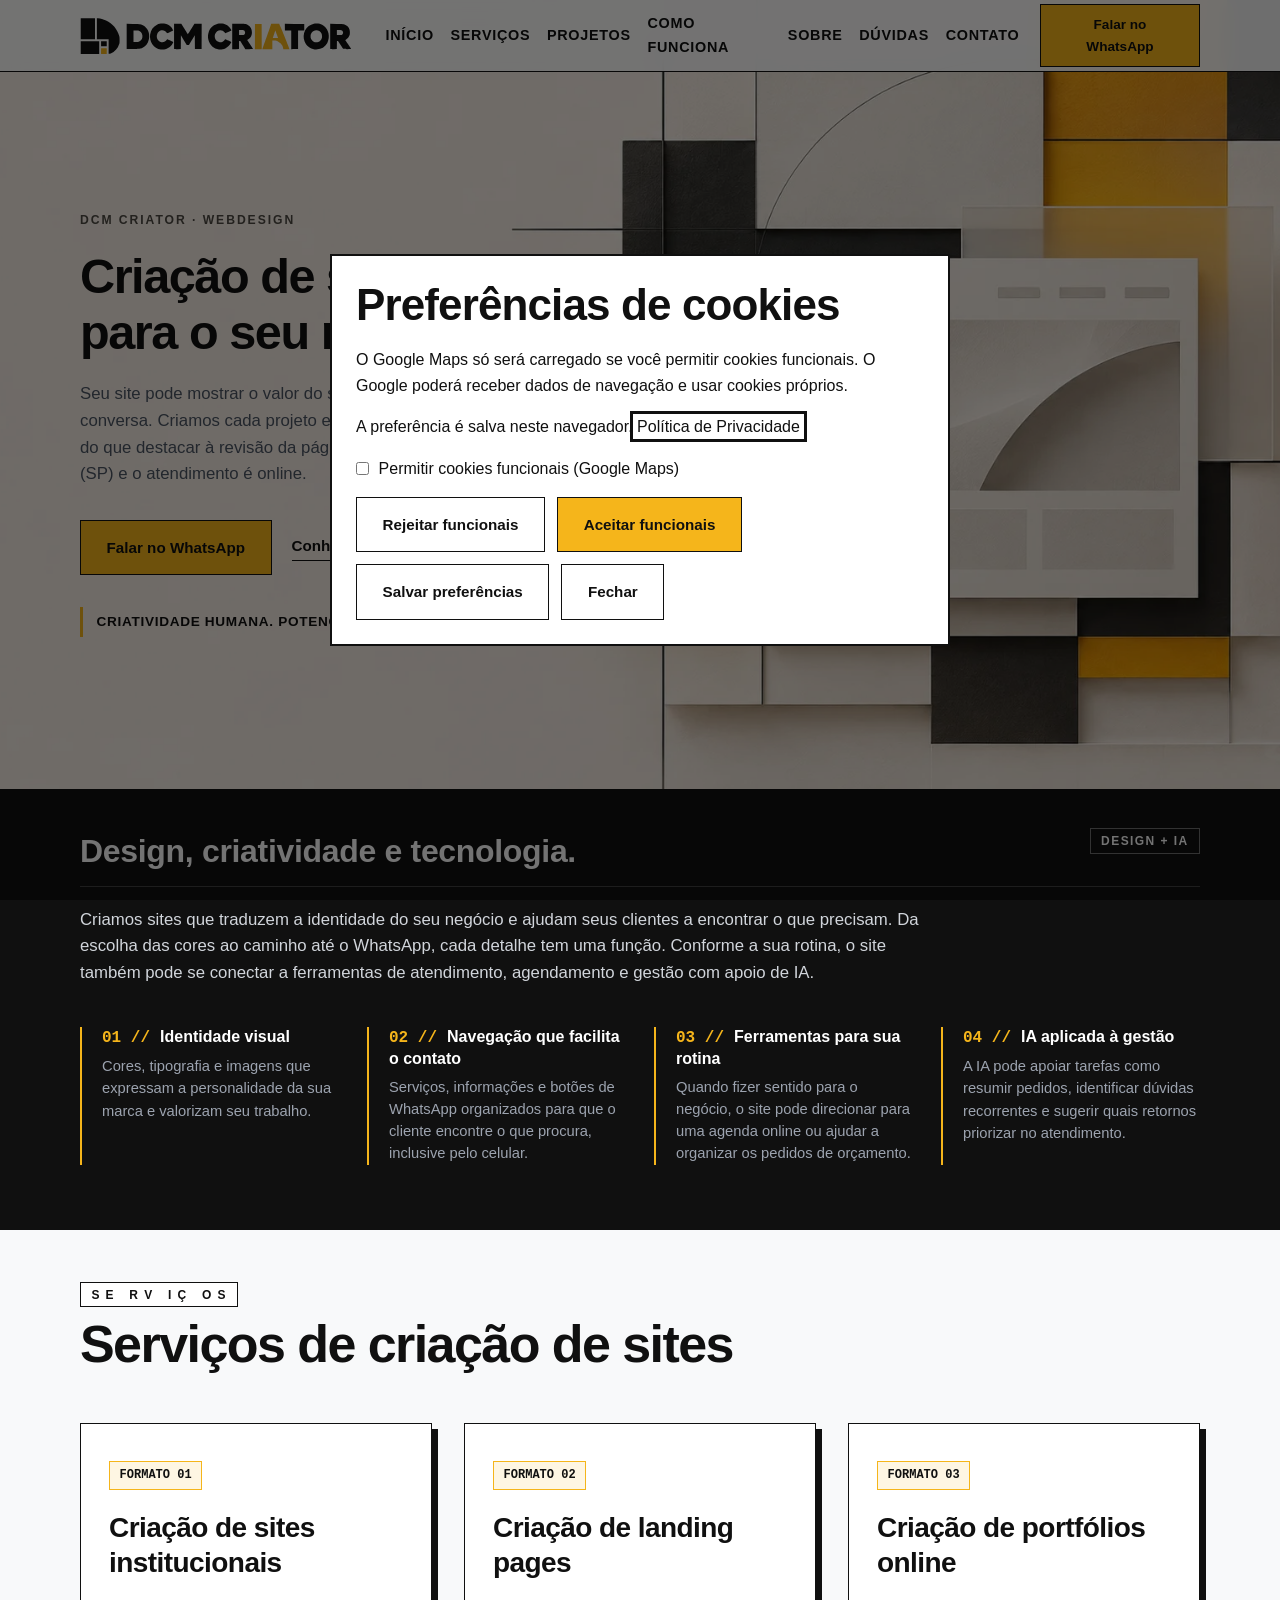
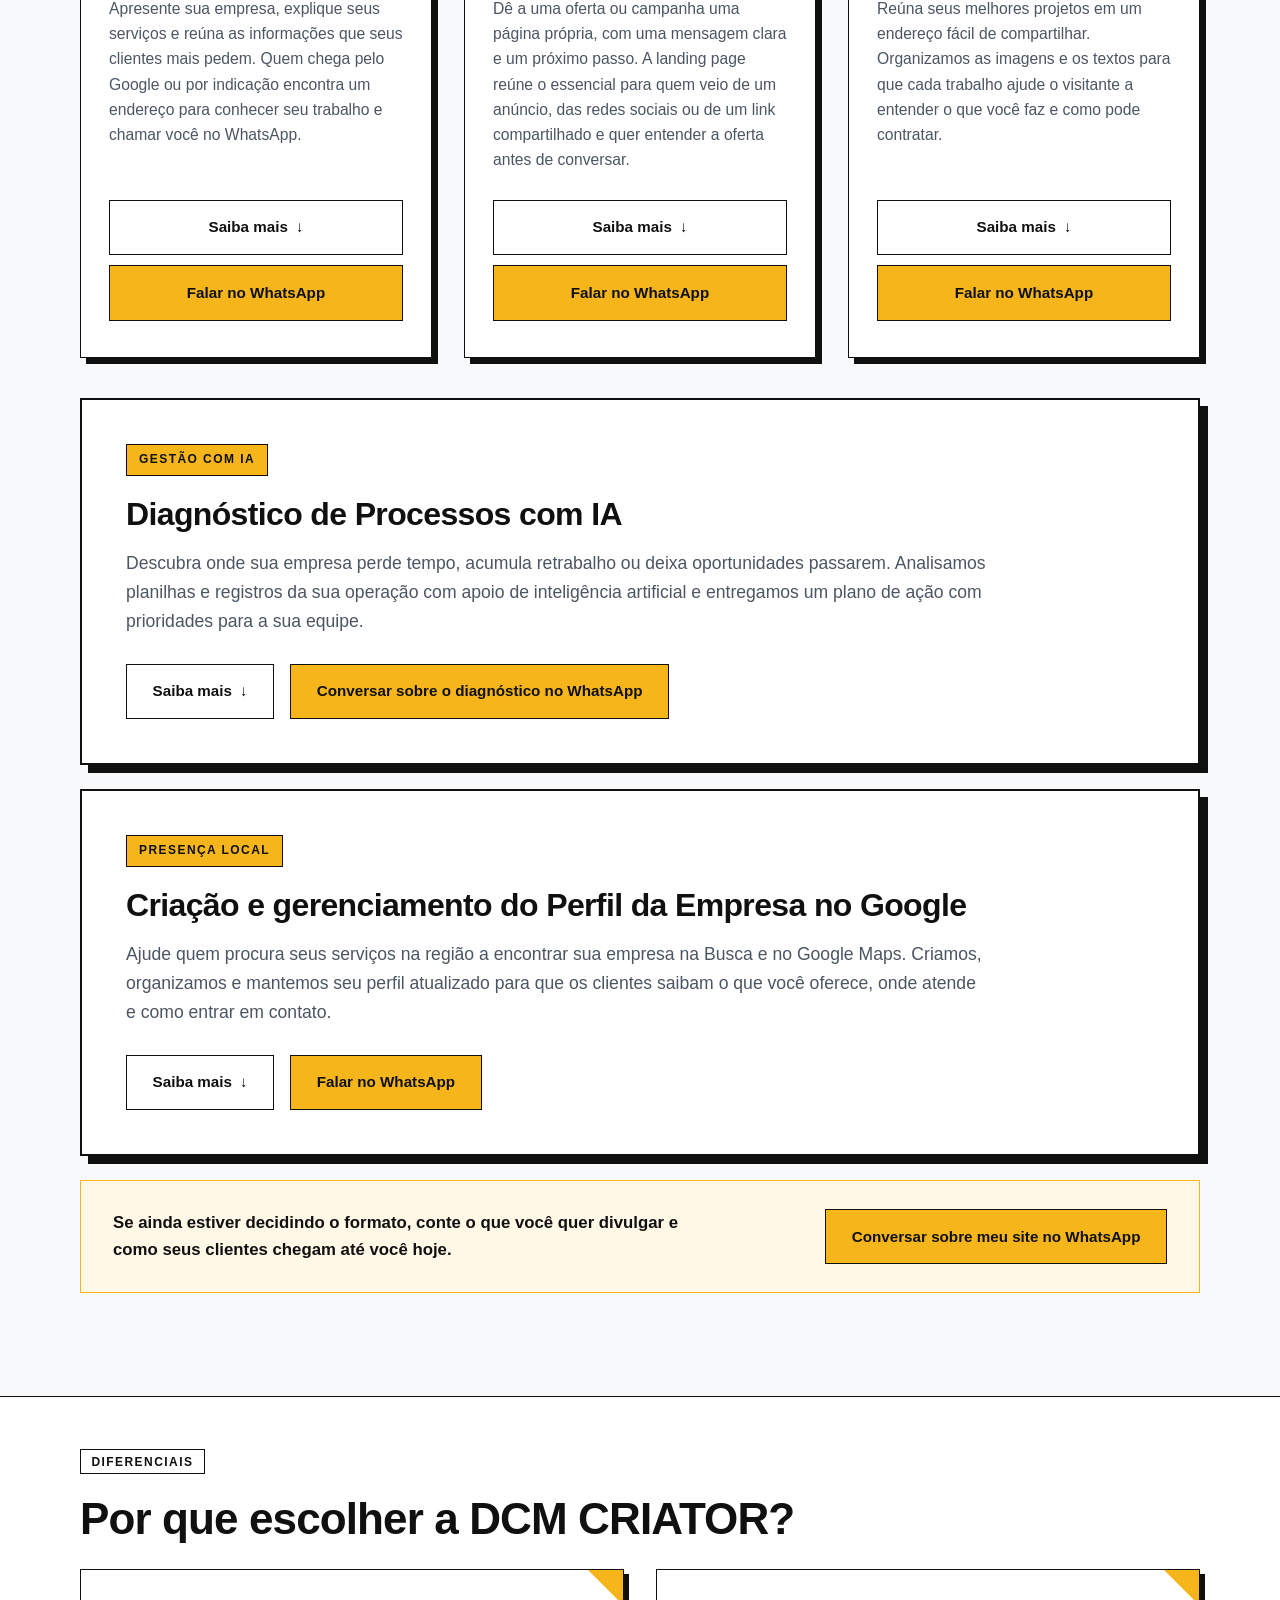
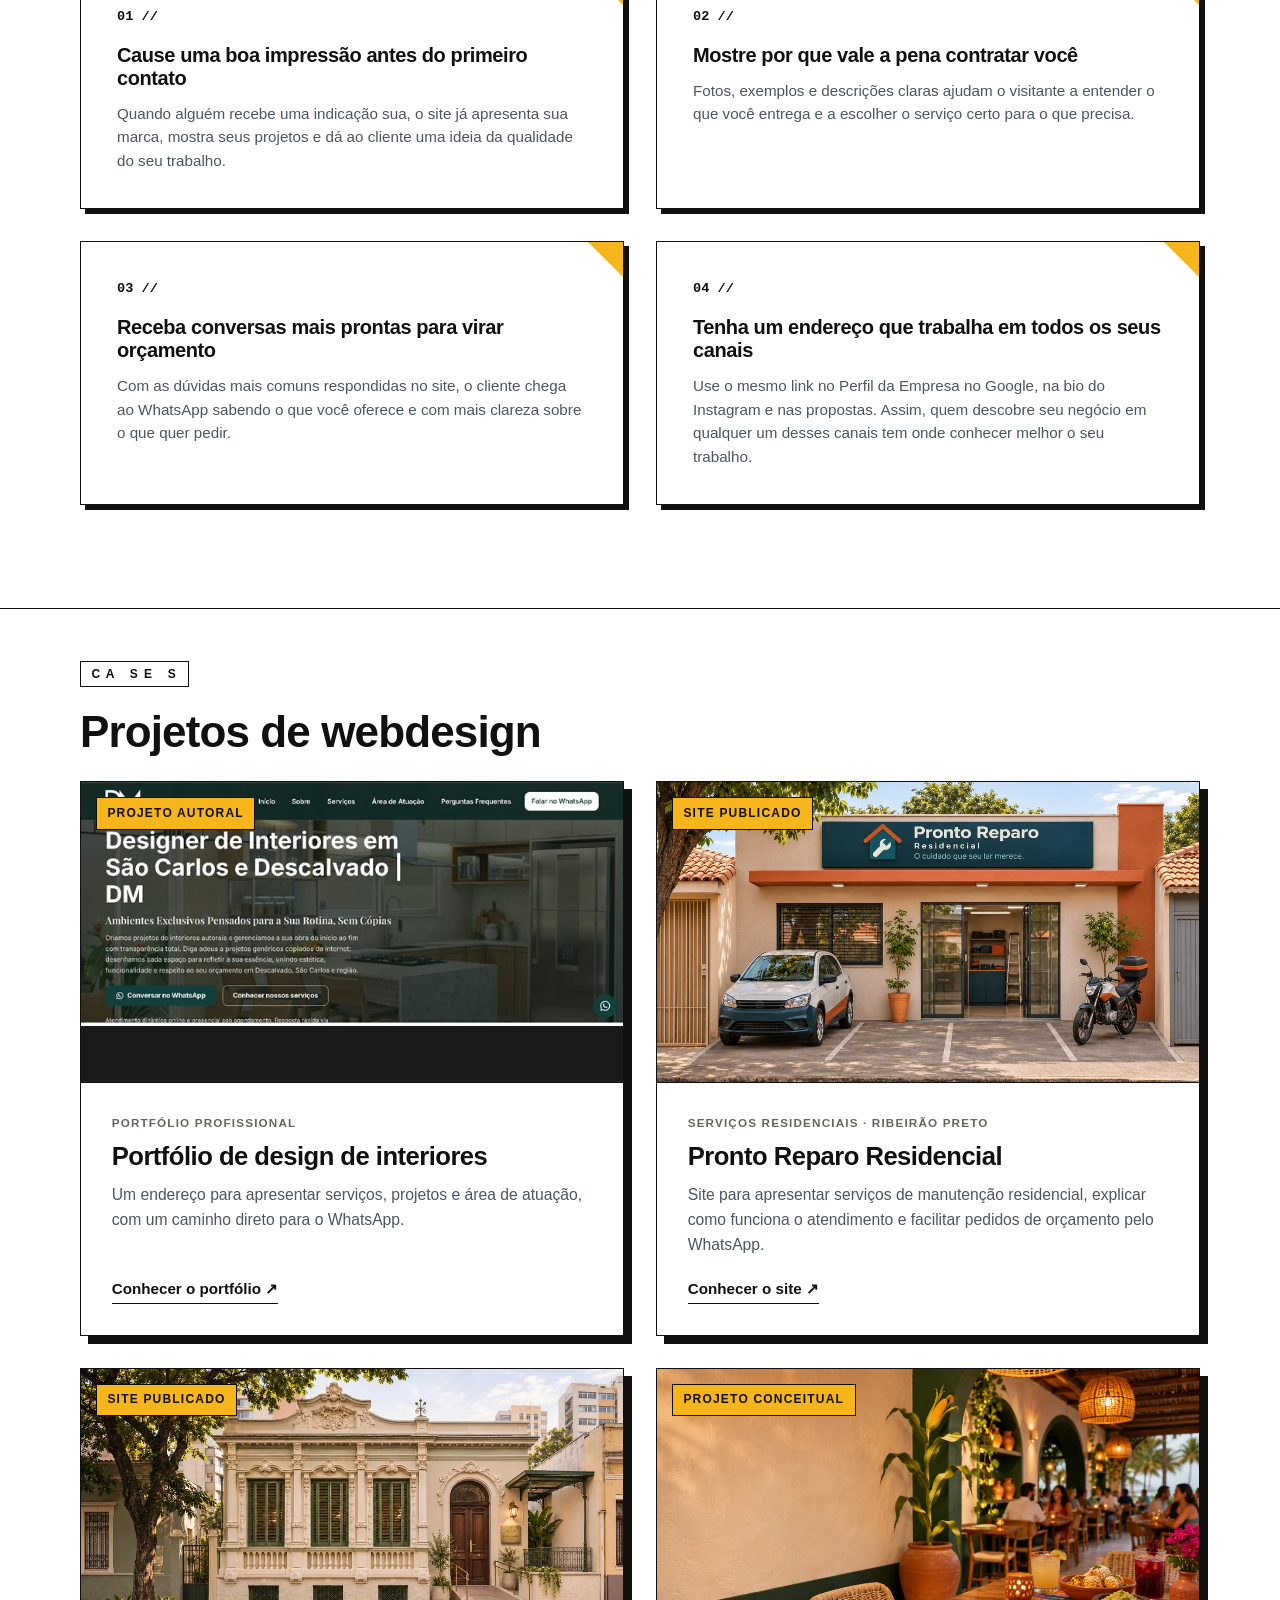
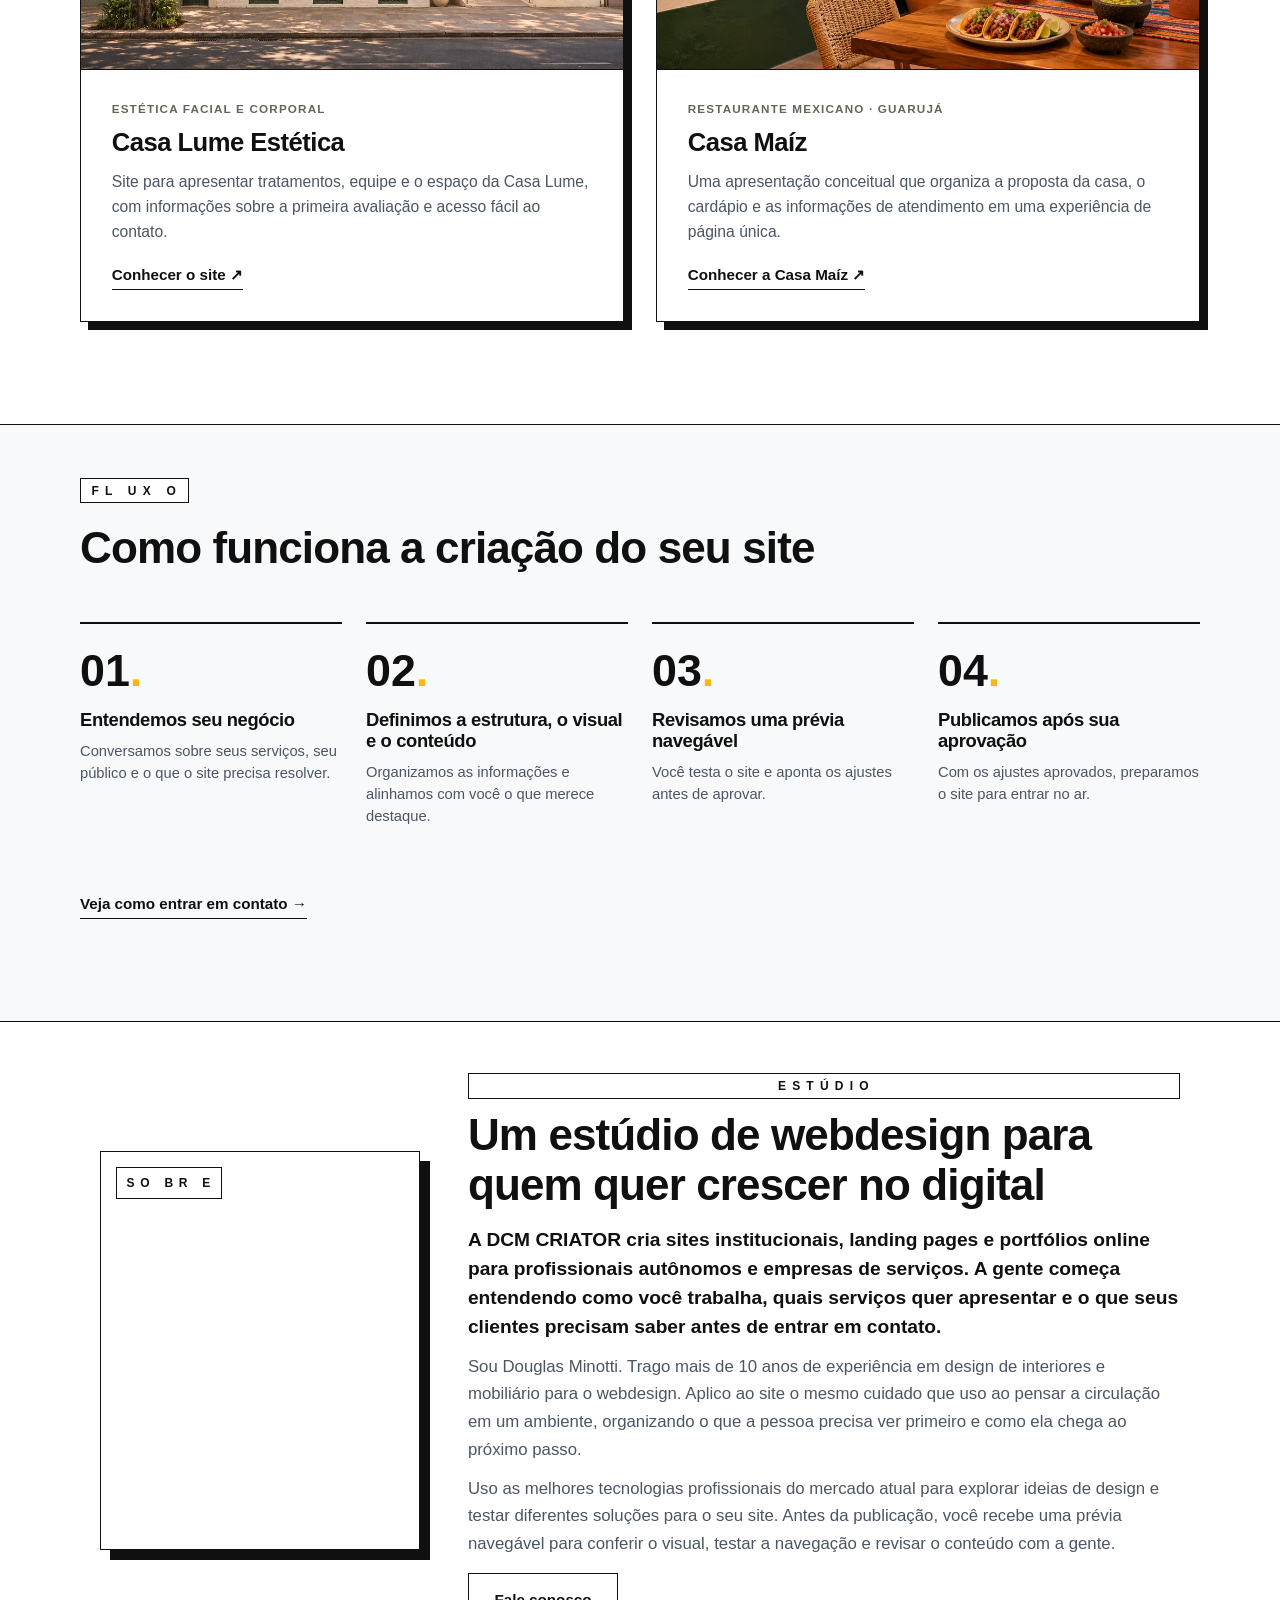
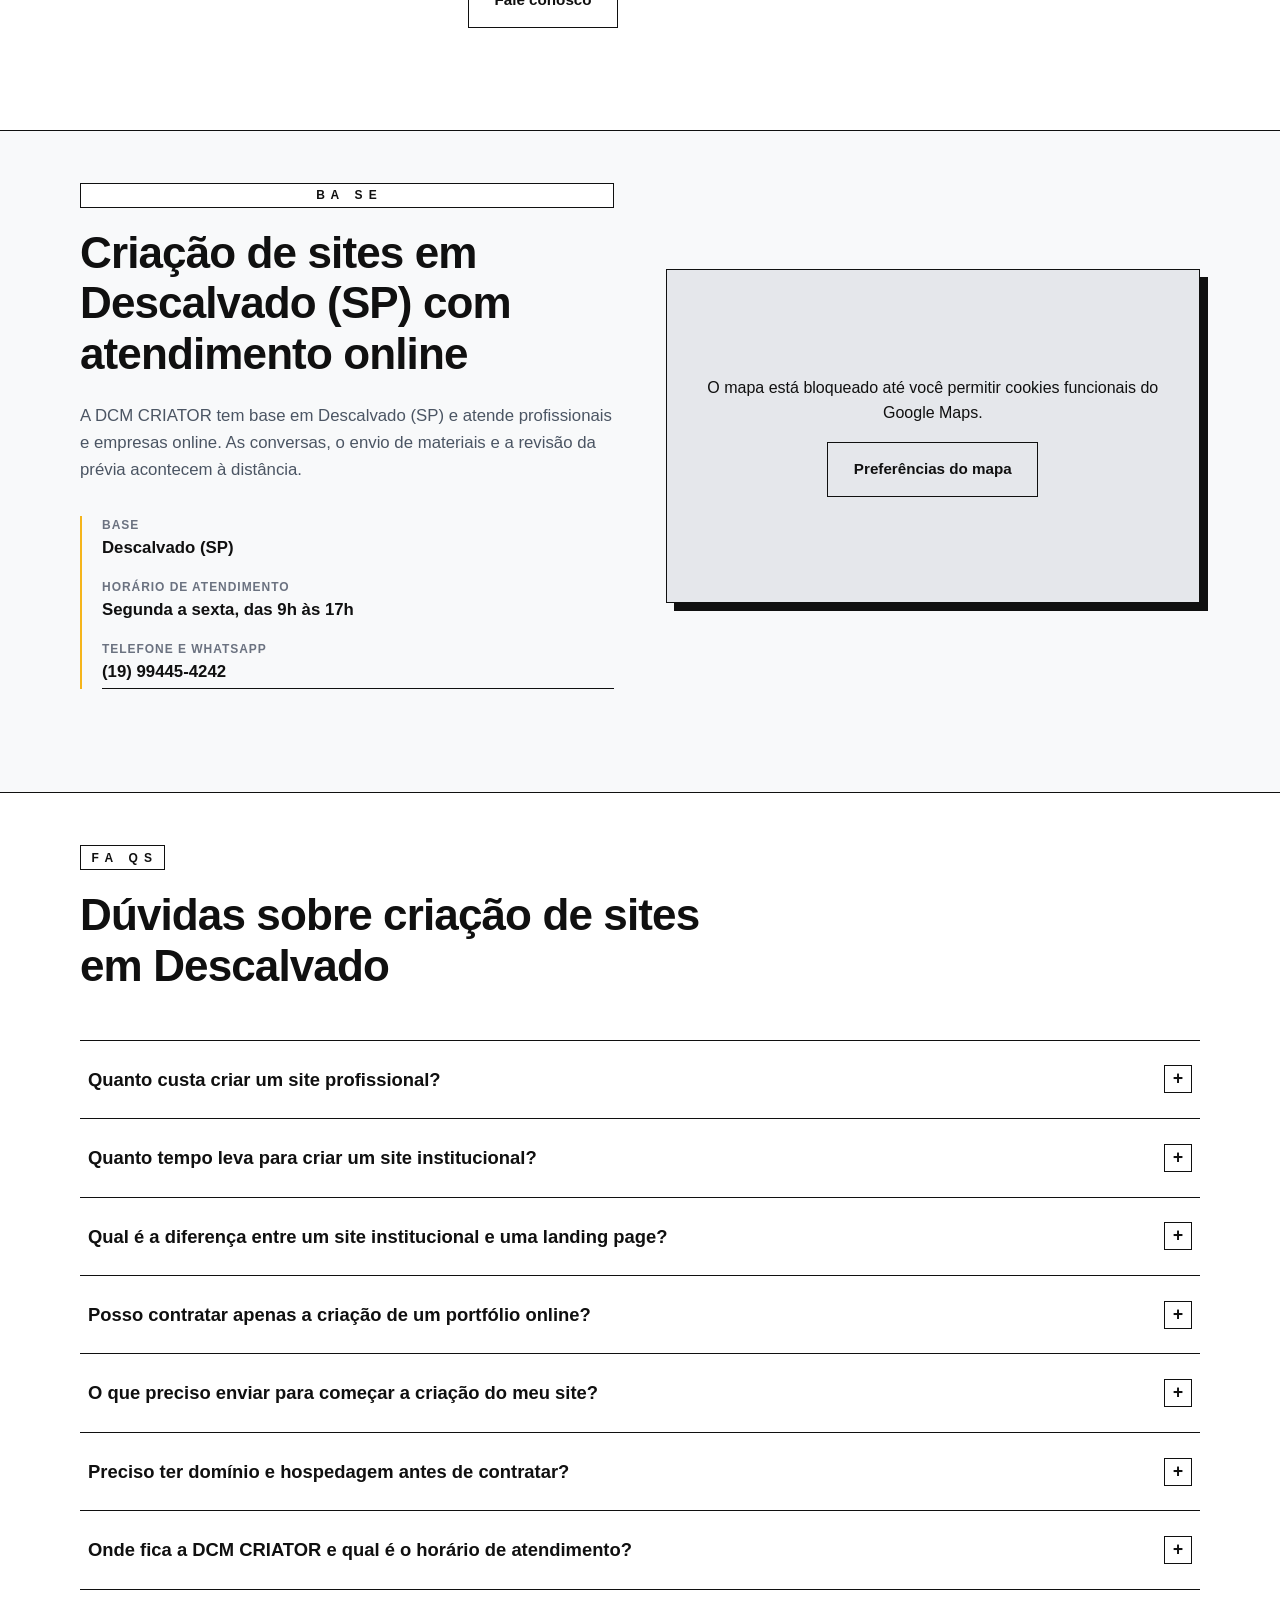
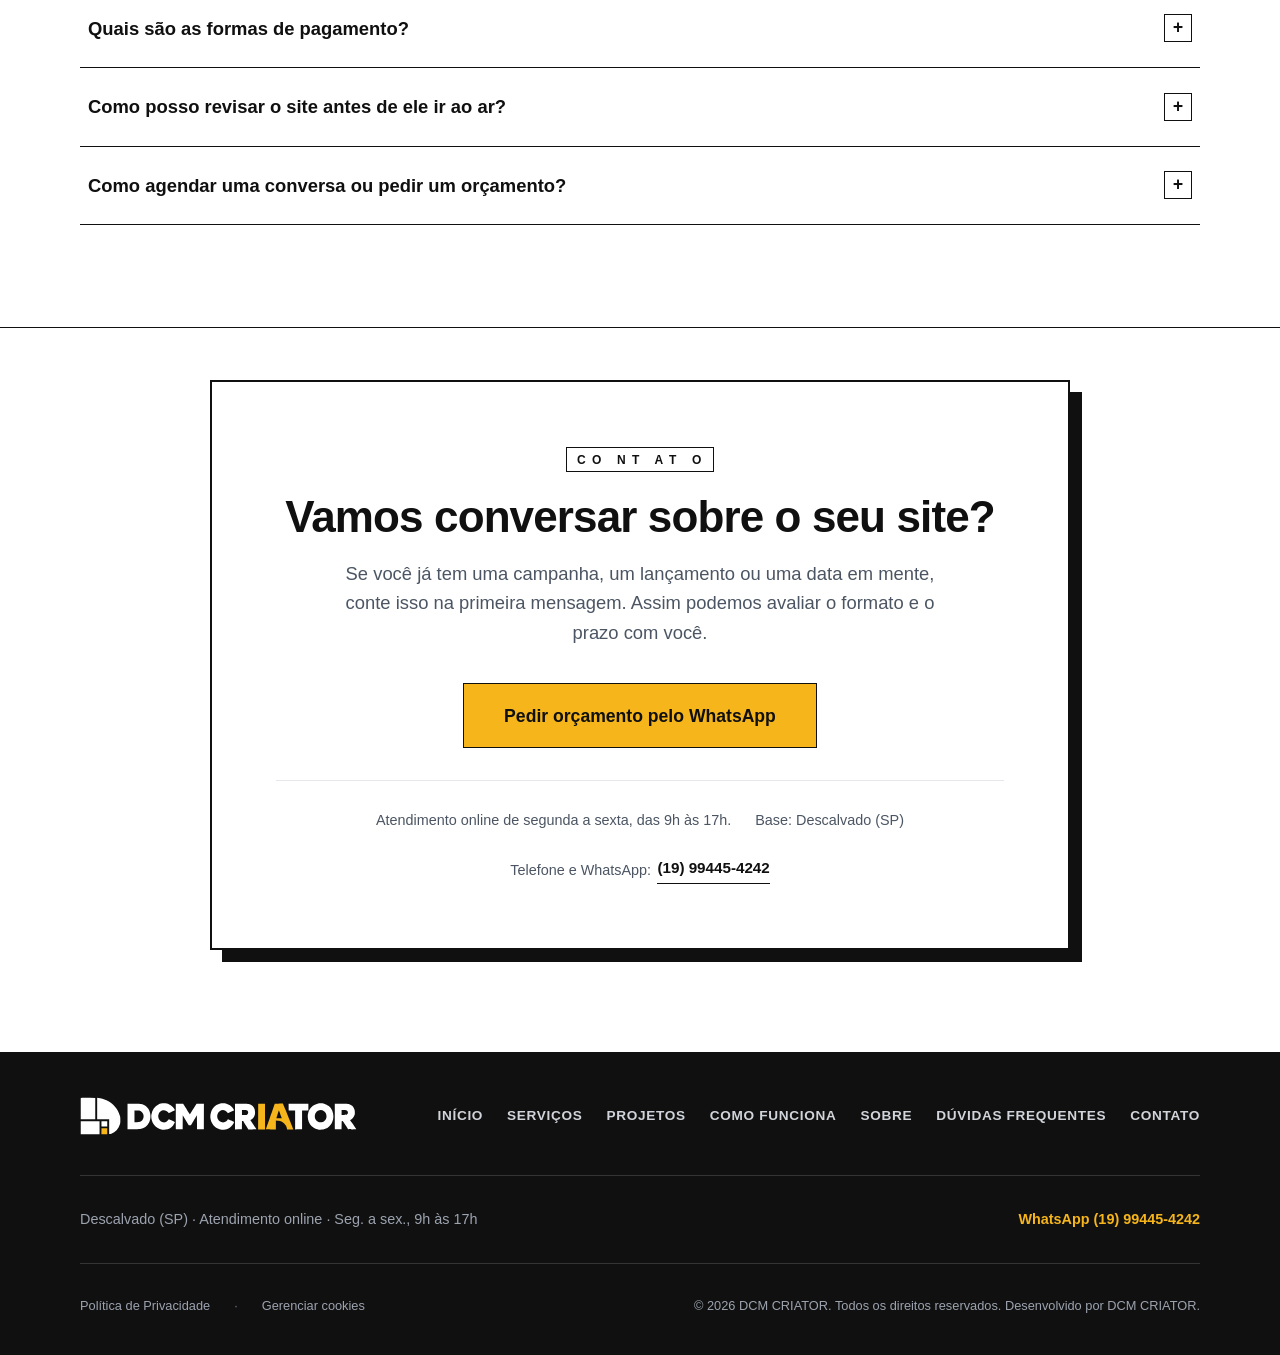
<file: index.html>
<!DOCTYPE html>
<html lang="pt-BR">
<head>
  <meta charset="UTF-8">
  <meta name="viewport" content="width=device-width, initial-scale=1.0">
  
  <title>Criação de sites em Descalvado | DCM CRIATOR</title>
  <meta name="description" content="Criação de sites em Descalvado (SP), gestão do Perfil da Empresa no Google e diagnóstico com IA. Atendimento online. Converse pelo WhatsApp.">
  <meta name="keywords" content="criação de sites em Descalvado, webdesign, sites institucionais, landing pages, portfólios online, Perfil da Empresa no Google, diagnóstico de processos com IA">
  <link rel="canonical" href="https://dcmcriator.com/">
  <meta name="robots" content="index, follow">
  <meta property="og:title" content="Criação de sites em Descalvado | DCM CRIATOR">
  <meta property="og:description" content="Criação de sites em Descalvado (SP), gestão do Perfil da Empresa no Google e diagnóstico com IA. Atendimento online. Converse pelo WhatsApp.">
  <meta property="og:image" content="https://dcmcriator.com/assets/img/og-image-d-v2.jpg">
  <meta property="og:image:width" content="1200">
  <meta property="og:image:height" content="630">
  <meta property="og:image:alt" content="Símbolo D estilizado da DCM CRIATOR sobre fundo branco">
  <meta property="og:url" content="https://dcmcriator.com/">
  <meta property="og:type" content="website">
  <meta property="og:locale" content="pt_BR">
  <meta name="twitter:card" content="summary_large_image">
  <meta name="twitter:title" content="Criação de sites em Descalvado | DCM CRIATOR">
  <meta name="twitter:description" content="Criação de sites em Descalvado (SP), gestão do Perfil da Empresa no Google e diagnóstico com IA. Atendimento online. Converse pelo WhatsApp.">
  <meta name="twitter:image" content="https://dcmcriator.com/assets/img/og-image-d-v2.jpg">
  <meta name="twitter:image:alt" content="Símbolo D estilizado da DCM CRIATOR sobre fundo branco">
  <link rel="preload" as="image" href="assets/img/hero-geometrico-horizontal.webp" media="(min-width: 769px)">
  <link rel="preload" as="image" href="assets/img/hero-geometrico-mobile.webp" media="(max-width: 768px)">
  <link rel="icon" type="image/svg+xml" href="/assets/img/favicon.svg">
  <link rel="icon" type="image/png" sizes="48x48" href="/assets/img/favicon.png">
  <link rel="apple-touch-icon" sizes="180x180" href="/assets/img/apple-touch-icon.png">

  <!-- Folha de Estilos -->
  <link rel="stylesheet" href="assets/css/style.css?v=20261115-1">
  <link rel="stylesheet" href="assets/encaixes/encaixes.css?v=20261115-1">

  <!-- Dados estruturados: website, página, organização, FAQ e breadcrumb -->
  <script type="application/ld+json">
  {
    "@context": "https://schema.org",
    "@graph": [
      {
        "@type": "WebSite",
        "@id": "https://dcmcriator.com/#website",
        "url": "https://dcmcriator.com/",
        "name": "DCM CRIATOR",
        "inLanguage": "pt-BR",
        "publisher": {
          "@id": "https://dcmcriator.com/#negocio"
        }
      },
      {
        "@type": "WebPage",
        "@id": "https://dcmcriator.com/#webpage",
        "url": "https://dcmcriator.com/",
        "name": "Criação de sites em Descalvado | DCM CRIATOR",
        "description": "Criação de sites em Descalvado (SP), gestão do Perfil da Empresa no Google e diagnóstico com IA. Atendimento online. Converse pelo WhatsApp.",
        "inLanguage": "pt-BR",
        "isPartOf": {
          "@id": "https://dcmcriator.com/#website"
        },
        "about": {
          "@id": "https://dcmcriator.com/#negocio"
        },
        "primaryImageOfPage": {
          "@type": "ImageObject",
          "@id": "https://dcmcriator.com/#imagem-principal",
          "url": "https://dcmcriator.com/assets/img/case-portfolio-interiores.jpg",
          "contentUrl": "https://dcmcriator.com/assets/img/case-portfolio-interiores.jpg",
          "width": 1400,
          "height": 630,
          "caption": "Prévia de site desenvolvido pela DCM CRIATOR"
        },
        "breadcrumb": {
          "@id": "https://dcmcriator.com/#breadcrumb"
        }
      },
      {
        "@type": "Organization",
        "@id": "https://dcmcriator.com/#negocio",
        "name": "DCM CRIATOR",
        "description": "Estúdio de webdesign e presença digital com base em Descalvado (SP) e atendimento online. Cria sites institucionais, landing pages e portfólios online, oferece Diagnóstico de Processos com IA e criação e gerenciamento do Perfil da Empresa no Google.",
        "url": "https://dcmcriator.com/",
        "telephone": "+5519994454242",
        "logo": {
          "@type": "ImageObject",
          "@id": "https://dcmcriator.com/#logo",
          "url": "https://dcmcriator.com/assets/img/dcm-criator-fundo-claro.svg",
          "contentUrl": "https://dcmcriator.com/assets/img/dcm-criator-fundo-claro.svg",
          "caption": "Logo oficial da DCM CRIATOR"
        },
        "image": [
          {
            "@id": "https://dcmcriator.com/#imagem-principal"
          },
          "https://dcmcriator.com/assets/img/og-image-d-v2.jpg"
        ],
        "mainEntityOfPage": {
          "@id": "https://dcmcriator.com/#webpage"
        },
        "contactPoint": {
          "@type": "ContactPoint",
          "@id": "https://dcmcriator.com/#contato-whatsapp",
          "contactType": "Atendimento comercial via WhatsApp",
          "telephone": "+5519994454242",
          "url": "https://wa.me/5519994454242",
          "availableLanguage": "pt-BR",
          "hoursAvailable": {
            "@type": "OpeningHoursSpecification",
            "@id": "https://dcmcriator.com/#horario-atendimento",
            "dayOfWeek": [
              "https://schema.org/Monday",
              "https://schema.org/Tuesday",
              "https://schema.org/Wednesday",
              "https://schema.org/Thursday",
              "https://schema.org/Friday"
            ],
            "opens": "09:00",
            "closes": "17:00"
          }
        },
        "areaServed": {
          "@type": "City",
          "name": "Descalvado (SP)",
          "containedInPlace": {
            "@type": "State",
            "name": "São Paulo"
          }
        },
        "sameAs": [
          "https://share.google/SpLpYkKVijSOoCvVC"
        ],
        "slogan": "Criatividade humana. Potencializada por IA.",
        "hasOfferCatalog": {
          "@type": "OfferCatalog",
          "@id": "https://dcmcriator.com/#catalogo-servicos",
          "name": "Serviços da DCM CRIATOR",
          "itemListElement": [
            {
              "@type": "Offer",
              "@id": "https://dcmcriator.com/#oferta-site-institucional",
              "url": "https://dcmcriator.com/#detalhe-site-institucional",
              "itemOffered": {
                "@type": "Service",
                "@id": "https://dcmcriator.com/#servico-site-institucional",
                "name": "Criação de sites institucionais",
                "url": "https://dcmcriator.com/#detalhe-site-institucional",
                "provider": {
                  "@id": "https://dcmcriator.com/#negocio"
                }
              }
            },
            {
              "@type": "Offer",
              "@id": "https://dcmcriator.com/#oferta-landing-page",
              "url": "https://dcmcriator.com/#detalhe-landing-page",
              "itemOffered": {
                "@type": "Service",
                "@id": "https://dcmcriator.com/#servico-landing-page",
                "name": "Criação de landing pages",
                "url": "https://dcmcriator.com/#detalhe-landing-page",
                "provider": {
                  "@id": "https://dcmcriator.com/#negocio"
                }
              }
            },
            {
              "@type": "Offer",
              "@id": "https://dcmcriator.com/#oferta-portfolio-online",
              "url": "https://dcmcriator.com/#detalhe-portfolio-online",
              "itemOffered": {
                "@type": "Service",
                "@id": "https://dcmcriator.com/#servico-portfolio-online",
                "name": "Criação de portfólios online",
                "url": "https://dcmcriator.com/#detalhe-portfolio-online",
                "provider": {
                  "@id": "https://dcmcriator.com/#negocio"
                }
              }
            },
            {
              "@type": "Offer",
              "@id": "https://dcmcriator.com/#oferta-diagnostico-processos-ia",
              "url": "https://dcmcriator.com/#detalhe-diagnostico-ia",
              "itemOffered": {
                "@type": "Service",
                "@id": "https://dcmcriator.com/#servico-diagnostico-processos-ia",
                "name": "Diagnóstico de Processos com IA",
                "url": "https://dcmcriator.com/#detalhe-diagnostico-ia",
                "provider": {
                  "@id": "https://dcmcriator.com/#negocio"
                }
              }
            },
            {
              "@type": "Offer",
              "@id": "https://dcmcriator.com/#oferta-perfil-empresa-google",
              "url": "https://dcmcriator.com/#detalhe-perfil-google",
              "itemOffered": {
                "@type": "Service",
                "@id": "https://dcmcriator.com/#servico-perfil-empresa-google",
                "name": "Criação e gerenciamento do Perfil da Empresa no Google",
                "url": "https://dcmcriator.com/#detalhe-perfil-google",
                "provider": {
                  "@id": "https://dcmcriator.com/#negocio"
                }
              }
            }
          ]
        }
      },
      {
        "@type": "FAQPage",
        "@id": "https://dcmcriator.com/#faq",
        "isPartOf": {
          "@id": "https://dcmcriator.com/#webpage"
        },
        "mainEntity": [
          {
            "@type": "Question",
            "@id": "https://dcmcriator.com/#pergunta-1",
            "name": "Quanto custa criar um site profissional?",
            "acceptedAnswer": {
              "@type": "Answer",
              "@id": "https://dcmcriator.com/#resposta-1",
              "text": "O orçamento é sob consulta. O valor depende do formato, do conteúdo e do que precisa ser produzido para publicar a página."
            }
          },
          {
            "@type": "Question",
            "@id": "https://dcmcriator.com/#pergunta-2",
            "name": "Quanto tempo leva para criar um site institucional?",
            "acceptedAnswer": {
              "@type": "Answer",
              "@id": "https://dcmcriator.com/#resposta-2",
              "text": "Em média, um site institucional fica pronto em cerca de uma semana. O prazo varia conforme o número de páginas, as funcionalidades, a disponibilidade dos materiais e o tempo de revisão. Chame a gente no WhatsApp para contar o que você precisa e receber uma previsão para o seu projeto."
            }
          },
          {
            "@type": "Question",
            "@id": "https://dcmcriator.com/#pergunta-3",
            "name": "Qual é a diferença entre um site institucional e uma landing page?",
            "acceptedAnswer": {
              "@type": "Answer",
              "@id": "https://dcmcriator.com/#resposta-3",
              "text": "O site institucional apresenta sua empresa e seus serviços de forma mais ampla. A landing page se concentra em uma oferta ou campanha, com um próximo passo definido."
            }
          },
          {
            "@type": "Question",
            "@id": "https://dcmcriator.com/#pergunta-4",
            "name": "Posso contratar apenas a criação de um portfólio online?",
            "acceptedAnswer": {
              "@type": "Answer",
              "@id": "https://dcmcriator.com/#resposta-4",
              "text": "Sim. O portfólio é um serviço próprio e pode reunir seus trabalhos em uma página fácil de compartilhar."
            }
          },
          {
            "@type": "Question",
            "@id": "https://dcmcriator.com/#pergunta-5",
            "name": "O que preciso enviar para começar a criação do meu site?",
            "acceptedAnswer": {
              "@type": "Answer",
              "@id": "https://dcmcriator.com/#resposta-5",
              "text": "Comece contando o que você faz, quem quer alcançar e o que espera do site. Se já tiver logo, fotos, textos ou referências, envie o que estiver disponível."
            }
          },
          {
            "@type": "Question",
            "@id": "https://dcmcriator.com/#pergunta-6",
            "name": "Preciso ter domínio e hospedagem antes de contratar?",
            "acceptedAnswer": {
              "@type": "Answer",
              "@id": "https://dcmcriator.com/#resposta-6",
              "text": "Podemos começar pelo briefing. Se você já tiver domínio ou hospedagem, avise na primeira conversa para avaliarmos o que o projeto vai precisar."
            }
          },
          {
            "@type": "Question",
            "@id": "https://dcmcriator.com/#pergunta-7",
            "name": "Onde fica a DCM CRIATOR e qual é o horário de atendimento?",
            "acceptedAnswer": {
              "@type": "Answer",
              "@id": "https://dcmcriator.com/#resposta-7",
              "text": "O estúdio tem base em Descalvado (SP) e o atendimento é online. O horário é de segunda a sexta, das 9h às 17h."
            }
          },
          {
            "@type": "Question",
            "@id": "https://dcmcriator.com/#pergunta-8",
            "name": "Quais são as formas de pagamento?",
            "acceptedAnswer": {
              "@type": "Answer",
              "@id": "https://dcmcriator.com/#resposta-8",
              "text": "As condições de pagamento são informadas na proposta, junto com o escopo e o valor do projeto."
            }
          },
          {
            "@type": "Question",
            "@id": "https://dcmcriator.com/#pergunta-9",
            "name": "Como posso revisar o site antes de ele ir ao ar?",
            "acceptedAnswer": {
              "@type": "Answer",
              "@id": "https://dcmcriator.com/#resposta-9",
              "text": "Você recebe uma prévia navegável e pode revisar textos, imagens e links. Os ajustes dessa etapa são discutidos antes da aprovação para publicar."
            }
          },
          {
            "@type": "Question",
            "@id": "https://dcmcriator.com/#pergunta-10",
            "name": "Como agendar uma conversa ou pedir um orçamento?",
            "acceptedAnswer": {
              "@type": "Answer",
              "@id": "https://dcmcriator.com/#resposta-10",
              "text": "Chame pelo WhatsApp e conte que tipo de negócio você tem e o que quer apresentar no site. Se ainda estiver em dúvida sobre o formato, podemos conversar sobre isso no primeiro contato."
            }
          }
        ]
      },
      {
        "@type": "BreadcrumbList",
        "@id": "https://dcmcriator.com/#breadcrumb",
        "itemListElement": [
          {
            "@type": "ListItem",
            "@id": "https://dcmcriator.com/#breadcrumb-inicio",
            "position": 1,
            "name": "Início",
            "item": "https://dcmcriator.com/"
          }
        ]
      }
    ]
  }
  </script>
</head>
<body>

  <!-- ==========================================================================
       Header Fixo / Navegação Superior
       ========================================================================== -->
  <header class="site-header" id="header">
    <div class="container header-container">
      <a href="#hero" class="logo-link" aria-label="DCM CRIATOR - Início">
        <img src="assets/img/dcm-criator-fundo-claro.svg" alt="DCM CRIATOR" width="180" height="38" class="logo-img">
      </a>

      <!-- Menu Desktop -->
      <nav class="nav-desktop" aria-label="Navegação Principal">
        <a href="#hero" class="nav-link active">Início</a>
        <a href="#servicos" class="nav-link">Serviços</a>
        <a href="#projetos" class="nav-link">Projetos</a>
        <a href="#como-funciona" class="nav-link">Como funciona</a>
        <a href="#sobre" class="nav-link">Sobre</a>
        <a href="#faq" class="nav-link">Dúvidas</a>
        <a href="#contato" class="nav-link">Contato</a>
      </nav>

      <!-- CTA Rápido no Header -->
      <div class="header-cta">
        <a href="https://wa.me/5519994454242" target="_blank" rel="noopener noreferrer" class="btn btn-primary header-btn">
          Falar no WhatsApp
        </a>
      </div>

      <!-- Botão Hambúrguer Mobile -->
      <button class="menu-toggle" id="menuToggle" aria-label="Abrir Menu de Navegação" aria-expanded="false" aria-controls="mobileOverlay">
        <span></span>
        <span></span>
        <span></span>
      </button>
    </div>
  </header>

  <!-- ==========================================================================
       Menu Mobile Overlay (Tela Cheia)
       ========================================================================== -->
  <div class="mobile-overlay" id="mobileOverlay" role="dialog" aria-modal="true" aria-label="Menu Mobile">
    <div class="mobile-overlay-header">
      <img src="assets/img/dcm-criator-fundo-escuro.svg" alt="DCM CRIATOR" width="150" height="32" class="mobile-logo">
      <button class="mobile-close" id="mobileClose" aria-label="Fechar Menu">✕</button>
    </div>

    <nav class="mobile-nav-list" aria-label="Navegação Mobile">
      <a href="#hero" class="mobile-nav-link"><span>01.</span> Início</a>
      <a href="#servicos" class="mobile-nav-link"><span>02.</span> Serviços</a>
      <a href="#projetos" class="mobile-nav-link"><span>03.</span> Projetos</a>
      <a href="#como-funciona" class="mobile-nav-link"><span>04.</span> Como funciona</a>
      <a href="#sobre" class="mobile-nav-link"><span>05.</span> Sobre</a>
      <a href="#faq" class="mobile-nav-link"><span>06.</span> Dúvidas frequentes</a>
      <a href="#contato" class="mobile-nav-link"><span>07.</span> Contato</a>
    </nav>

    <div class="mobile-overlay-footer">
      <a href="https://wa.me/5519994454242" target="_blank" rel="noopener noreferrer" class="btn btn-primary btn-full">
        Falar no WhatsApp
      </a>
    </div>
  </div>

  <main id="main-content">

    <!-- ==========================================================================
         Seção 1: Hero (#hero)
         ========================================================================== -->
    <!-- #hero -->
    <section class="section hero-section" id="hero">
      <div class="container hero-grid">
        <div class="hero-content">
          <div class="hero-kicker">DCM CRIATOR · WEBDESIGN</div>
          <h1 class="hero-title">Criação de sites para o seu negócio</h1>
          <p class="hero-lead">
            Seu site pode mostrar o valor do seu trabalho antes da primeira conversa. Criamos cada projeto em parceria com você, da escolha do que destacar à revisão da página. Nossa base é Descalvado (SP) e o atendimento é online.
          </p>
          <div class="hero-actions">
            <a href="https://wa.me/5519994454242" target="_blank" rel="noopener noreferrer" class="btn btn-primary">
              Falar no WhatsApp
            </a>
            <a href="#servicos" class="link-action">
              Conhecer os serviços ↓
            </a>
          </div>
          <div class="hero-slogan-badge">
            Criatividade humana. Potencializada por <span>IA.</span>
          </div>
        </div>
      </div>
    </section>

    <!-- ==========================================================================
         Complemento da abertura: Credibilidade (#credibilidade) — Design + IA
         ========================================================================== -->
    <!-- #credibilidade -->
    <section class="credibility-section" id="credibilidade">
      <div class="container">
        <div class="credibility-header">
          <h2 class="credibility-title">Design, criatividade e tecnologia.</h2>
          <div class="modular-tag light">DESIGN + IA</div>
        </div>
        <p class="credibility-intro">
          Criamos sites que traduzem a identidade do seu negócio e ajudam seus clientes a encontrar o que precisam. Da escolha das cores ao caminho até o WhatsApp, cada detalhe tem uma função. Conforme a sua rotina, o site também pode se conectar a ferramentas de atendimento, agendamento e gestão com apoio de IA.
        </p>
        <div class="credibility-grid">
          <div class="credibility-item">
            <div class="credibility-num"><span>01 //</span> Identidade visual</div>
            <p class="credibility-text">Cores, tipografia e imagens que expressam a personalidade da sua marca e valorizam seu trabalho.</p>
          </div>
          <div class="credibility-item">
            <div class="credibility-num"><span>02 //</span> Navegação que facilita o contato</div>
            <p class="credibility-text">Serviços, informações e botões de WhatsApp organizados para que o cliente encontre o que procura, inclusive pelo celular.</p>
          </div>
          <div class="credibility-item">
            <div class="credibility-num"><span>03 //</span> Ferramentas para sua rotina</div>
            <p class="credibility-text">Quando fizer sentido para o negócio, o site pode direcionar para uma agenda online ou ajudar a organizar os pedidos de orçamento.</p>
          </div>
          <div class="credibility-item">
            <div class="credibility-num"><span>04 //</span> IA aplicada à gestão</div>
            <p class="credibility-text">A IA pode apoiar tarefas como resumir pedidos, identificar dúvidas recorrentes e sugerir quais retornos priorizar no atendimento.</p>
          </div>
        </div>
      </div>
    </section>

    <!-- ==========================================================================
         Seção 2: Serviços (#servicos) & Diagnóstico IA
         ========================================================================== -->
    <!-- #servicos -->
    <section class="section section-alt" id="servicos">
      <div class="container">
        <div class="services-header">
          <div class="modular-tag">S E &nbsp; R V &nbsp; I Ç &nbsp; O S</div>
          <h2>Serviços de criação de sites</h2>
        </div>

        <div class="services-grid">
          <!-- Card 1: Site Institucional -->
          <article class="service-card service-card-institucional">
            <div class="service-card-top">
              <span class="service-tag">FORMATO 01</span>
              <h3 class="service-title">Criação de sites institucionais</h3>
              <p class="service-desc">
                Apresente sua empresa, explique seus serviços e reúna as informações que seus clientes mais pedem. Quem chega pelo Google ou por indicação encontra um endereço para conhecer seu trabalho e chamar você no WhatsApp.
              </p>
            </div>
            <div class="service-card-bottom">
              <div class="service-card-actions">
                <button type="button" class="btn btn-outline btn-toggle-detail" aria-expanded="false" aria-controls="detalhe-site-institucional" id="btn-toggle-institucional">
                  <span class="btn-toggle-label">Saiba mais</span>
                  <span class="btn-toggle-arrow" aria-hidden="true">↓</span>
                </button>
                <a href="https://wa.me/5519994454242" target="_blank" rel="noopener noreferrer" class="btn btn-primary btn-whatsapp-direct">
                  Falar no WhatsApp
                </a>
              </div>
            </div>
          </article>

          <!-- Detalhamento: Site Institucional -->
          <div class="service-detail-panel" id="detalhe-site-institucional" role="region" aria-labelledby="title-detalhe-institucional" hidden>
            <div class="service-detail-inner">
              <div class="service-detail-media">
                <div class="dcm-encaixe" data-encaixe="site-institucional">
                  <img src="assets/img/servicos/site-institucional.jpg"
                       srcset="assets/img/servicos/site-institucional-thumb.jpg 600w, assets/img/servicos/site-institucional.jpg 1200w"
                       sizes="(max-width: 768px) 100vw, 50vw" 
                       alt="Ilustração — Criação de Sites Institucionais" 
                       width="1200" 
                       height="800" 
                       loading="lazy" 
                       decoding="async" 
                       class="service-detail-img">
                </div>
              </div>
              <div class="service-detail-content">
                <div class="service-detail-badge">DETALHAMENTO // SITES INSTITUCIONAIS</div>
                <h3 id="title-detalhe-institucional" class="service-detail-title">Apresentação profissional e credibilidade para sua empresa</h3>
                
                <div class="service-detail-block">
                  <h4 class="service-detail-subtitle">Para quem é</h4>
                  <p class="service-detail-text">
                    Para empresas, clínicas, escritórios e profissionais de serviços que precisam de um endereço oficial sólido na internet para apresentar seu trabalho, transmitir confiança e organizar todas as informações que os clientes mais pedem antes do primeiro contato.
                  </p>
                </div>

                <div class="service-detail-block">
                  <h4 class="service-detail-subtitle">O que entregamos</h4>
                  <p class="service-detail-text">
                    Estrutura completa com apresentação do negócio, organização clara dos seus serviços, área de atuação, dúvidas frequentes respondidas e botões estratégicos de WhatsApp. O projeto é planejado com você e conta com prévia navegável para revisão antes da publicação.
                  </p>
                </div>

                <div class="service-detail-cta">
                  <a href="https://wa.me/5519994454242" target="_blank" rel="noopener noreferrer" class="btn btn-primary">
                    Falar sobre site institucional no WhatsApp
                  </a>
                  <button type="button" class="btn btn-outline btn-close-detail" data-target="detalhe-site-institucional">
                    Fechar detalhes ↑
                  </button>
                </div>
              </div>
            </div>
          </div>

          <!-- Card 2: Landing Page -->
          <article class="service-card service-card-landing">
            <div class="service-card-top">
              <span class="service-tag">FORMATO 02</span>
              <h3 class="service-title">Criação de landing pages</h3>
              <p class="service-desc">
                Dê a uma oferta ou campanha uma página própria, com uma mensagem clara e um próximo passo. A landing page reúne o essencial para quem veio de um anúncio, das redes sociais ou de um link compartilhado e quer entender a oferta antes de conversar.
              </p>
            </div>
            <div class="service-card-bottom">
              <div class="service-card-actions">
                <button type="button" class="btn btn-outline btn-toggle-detail" aria-expanded="false" aria-controls="detalhe-landing-page" id="btn-toggle-landing">
                  <span class="btn-toggle-label">Saiba mais</span>
                  <span class="btn-toggle-arrow" aria-hidden="true">↓</span>
                </button>
                <a href="https://wa.me/5519994454242" target="_blank" rel="noopener noreferrer" class="btn btn-primary btn-whatsapp-direct">
                  Falar no WhatsApp
                </a>
              </div>
            </div>
          </article>

          <!-- Detalhamento: Landing Page -->
          <div class="service-detail-panel" id="detalhe-landing-page" role="region" aria-labelledby="title-detalhe-landing" hidden>
            <div class="service-detail-inner">
              <div class="service-detail-media">
                <div class="dcm-encaixe" data-encaixe="landing-page">
                  <img src="assets/img/servicos/landing-page.jpg"
                       srcset="assets/img/servicos/landing-page-thumb.jpg 600w, assets/img/servicos/landing-page.jpg 1200w"
                       sizes="(max-width: 768px) 100vw, 50vw" 
                       alt="Ilustração — Criação de Landing Pages" 
                       width="1200" 
                       height="800" 
                       loading="lazy" 
                       decoding="async" 
                       class="service-detail-img">
                </div>
              </div>
              <div class="service-detail-content">
                <div class="service-detail-badge">DETALHAMENTO // LANDING PAGES</div>
                <h3 id="title-detalhe-landing" class="service-detail-title">Página focada em conversão para campanhas e ofertas</h3>
                
                <div class="service-detail-block">
                  <h4 class="service-detail-subtitle">Para quem é</h4>
                  <p class="service-detail-text">
                    Para quem vai divulgar uma oferta específica, lançar um produto ou serviço, anunciar no Google ou redes sociais e precisa de uma página direta para transformar cliques em atendimentos qualificados no WhatsApp.
                  </p>
                </div>

                <div class="service-detail-block">
                  <h4 class="service-detail-subtitle">O que entregamos</h4>
                  <p class="service-detail-text">
                    Uma página com mensagem direta e envolvente, destaque objetivo dos diferenciais, resposta às principais objeções do cliente e chamada para ação evidente, projetada para carregar rápido no celular e maximizar o retorno das suas divulgações.
                  </p>
                </div>

                <div class="service-detail-cta">
                  <a href="https://wa.me/5519994454242" target="_blank" rel="noopener noreferrer" class="btn btn-primary">
                    Falar sobre landing page no WhatsApp
                  </a>
                  <button type="button" class="btn btn-outline btn-close-detail" data-target="detalhe-landing-page">
                    Fechar detalhes ↑
                  </button>
                </div>
              </div>
            </div>
          </div>

          <!-- Card 3: Portfólio Online -->
          <article class="service-card service-card-portfolio">
            <div class="service-card-top">
              <span class="service-tag">FORMATO 03</span>
              <h3 class="service-title">Criação de portfólios online</h3>
              <p class="service-desc">
                Reúna seus melhores projetos em um endereço fácil de compartilhar. Organizamos as imagens e os textos para que cada trabalho ajude o visitante a entender o que você faz e como pode contratar.
              </p>
            </div>
            <div class="service-card-bottom">
              <div class="service-card-actions">
                <button type="button" class="btn btn-outline btn-toggle-detail" aria-expanded="false" aria-controls="detalhe-portfolio-online" id="btn-toggle-portfolio">
                  <span class="btn-toggle-label">Saiba mais</span>
                  <span class="btn-toggle-arrow" aria-hidden="true">↓</span>
                </button>
                <a href="https://wa.me/5519994454242" target="_blank" rel="noopener noreferrer" class="btn btn-primary btn-whatsapp-direct">
                  Falar no WhatsApp
                </a>
              </div>
            </div>
          </article>

          <!-- Detalhamento: Portfólio Online -->
          <div class="service-detail-panel" id="detalhe-portfolio-online" role="region" aria-labelledby="title-detalhe-portfolio" hidden>
            <div class="service-detail-inner">
              <div class="service-detail-media">
                <div class="dcm-encaixe" data-encaixe="portfolio-online">
                  <img src="assets/img/servicos/portfolio-online.jpg"
                       srcset="assets/img/servicos/portfolio-online-thumb.jpg 600w, assets/img/servicos/portfolio-online.jpg 1200w"
                       sizes="(max-width: 768px) 100vw, 50vw" 
                       alt="Ilustração — Criação de Portfólios Online" 
                       width="1200" 
                       height="800" 
                       loading="lazy" 
                       decoding="async" 
                       class="service-detail-img">
                </div>
              </div>
              <div class="service-detail-content">
                <div class="service-detail-badge">DETALHAMENTO // PORTFÓLIOS ONLINE</div>
                <h3 id="title-detalhe-portfolio" class="service-detail-title">Seus melhores trabalhos em uma vitrine que valoriza o seu padrão</h3>
                
                <div class="service-detail-block">
                  <h4 class="service-detail-subtitle">Para quem é</h4>
                  <p class="service-detail-text">
                    Para arquitetos, designers, marceneiros, fotógrafos e profissionais autônomos que realizam projetos autorais e precisam de um endereço próprio e elegante para mostrar seus trabalhos antes do primeiro contato com o cliente.
                  </p>
                </div>

                <div class="service-detail-block">
                  <h4 class="service-detail-subtitle">O que entregamos</h4>
                  <p class="service-detail-text">
                    Galeria de imagens em alta definição com organização pensada para guiar o olhar do visitante, textos que contextualizam cada projeto e caminho natural para pedir um orçamento, facilitando o compartilhamento em propostas e redes sociais.
                  </p>
                </div>

                <div class="service-detail-cta">
                  <a href="https://wa.me/5519994454242" target="_blank" rel="noopener noreferrer" class="btn btn-primary">
                    Falar sobre portfólio online no WhatsApp
                  </a>
                  <button type="button" class="btn btn-outline btn-close-detail" data-target="detalhe-portfolio-online">
                    Fechar detalhes ↑
                  </button>
                </div>
              </div>
            </div>
          </div>
        </div>

        <!-- Card Independente: Diagnóstico de Processos com IA -->
        <article class="service-card-ai">
          <span class="service-card-ai-tag">GESTÃO COM IA</span>
          <h3 class="service-card-ai-title">Diagnóstico de Processos com IA</h3>
          <p class="service-card-ai-desc">
            Descubra onde sua empresa perde tempo, acumula retrabalho ou deixa oportunidades passarem. Analisamos planilhas e registros da sua operação com apoio de inteligência artificial e entregamos um plano de ação com prioridades para a sua equipe.
          </p>
          <div class="service-card-actions">
            <button type="button" class="btn btn-outline btn-toggle-detail" aria-expanded="false" aria-controls="detalhe-diagnostico-ia" id="btn-toggle-diagnostico">
              <span class="btn-toggle-label">Saiba mais</span>
              <span class="btn-toggle-arrow" aria-hidden="true">↓</span>
            </button>
            <a href="https://wa.me/5519994454242?text=Ol%C3%A1!%20Gostaria%20de%20conversar%20sobre%20o%20Diagn%C3%B3stico%20de%20Processos%20com%20IA." target="_blank" rel="noopener noreferrer" class="btn btn-primary btn-whatsapp-direct">
              Conversar sobre o diagnóstico no WhatsApp
            </a>
          </div>
        </article>

        <!-- Detalhamento da Gestão com IA (Controlado por Saiba mais) -->
        <div class="ai-details-panel" id="detalhe-diagnostico-ia" role="region" aria-labelledby="title-detalhe-diagnostico" hidden>
          <div class="ai-details-intro-wrapper">
            <div class="ai-details-media">
              <div class="dcm-encaixe" data-encaixe="diagnostico-processos-ia">
                  <img src="assets/img/servicos/diagnostico-processos-ia.jpg"
                       srcset="assets/img/servicos/diagnostico-processos-ia-thumb.jpg 600w, assets/img/servicos/diagnostico-processos-ia.jpg 1200w"
                       sizes="(max-width: 768px) 100vw, 50vw" 
                     alt="Ilustração — Diagnóstico de Processos com IA" 
                     width="1200" 
                     height="800" 
                     loading="lazy" 
                     decoding="async" 
                     class="ai-details-img">
              </div>
            </div>
            <div class="ai-details-intro-content">
              <div class="service-detail-badge">DETALHAMENTO // GESTÃO COM IA</div>
              <h3 id="title-detalhe-diagnostico" class="ai-details-heading">Onde a sua operação pode melhorar?</h3>
              <p class="ai-details-intro">
                Orçamentos que ficam sem retorno, produtos parados no estoque e informações copiadas de uma planilha para outra são situações que tiram tempo da equipe. O Diagnóstico de Processos com IA ajuda pequenas e médias empresas a identificar onde isso acontece e escolher por onde começar.
              </p>
            </div>
          </div>

          <div class="ai-details-grid">
            <div class="ai-details-box">
              <h4 class="ai-details-box-title">O que podemos analisar</h4>
              <ul class="ai-details-list">
                <li><strong>Vendas e atendimento:</strong> Identificar propostas sem retorno, dúvidas recorrentes e etapas em que os pedidos ficam parados.</li>
                <li><strong>Compras, estoque e despesas:</strong> Comparar preços de compras recorrentes e sinalizar itens com baixo giro, despesas duplicadas ou cobranças que merecem conferência.</li>
                <li><strong>Rotinas administrativas:</strong> Mapear tarefas manuais que geram retrabalho e apontar onde vale padronizar, criar alertas ou estudar uma automação.</li>
              </ul>
            </div>

            <div class="ai-details-box">
              <h4 class="ai-details-box-title">Como funciona</h4>
              <p class="ai-details-text">
                Começamos por uma área ou problema que você quer entender melhor. A análise usa os materiais já disponíveis, como planilhas, relatórios do sistema e registros de atendimento. A IA ajuda a organizar as informações e encontrar padrões. Os apontamentos são revisados antes de virar recomendações.
              </p>
            </div>

            <div class="ai-details-box">
              <h4 class="ai-details-box-title">O que você recebe</h4>
              <p class="ai-details-text">
                Um diagnóstico com os pontos encontrados, exemplos dos registros analisados e uma lista de ações em ordem de prioridade. Você sai com clareza sobre o que conferir, o que ajustar primeiro e quais tarefas podem ser candidatas à automação.
              </p>
            </div>
          </div>

          <div class="service-detail-cta">
            <a href="https://wa.me/5519994454242?text=Ol%C3%A1!%20Gostaria%20de%20conversar%20sobre%20o%20Diagn%C3%B3stico%20de%20Processos%20com%20IA." target="_blank" rel="noopener noreferrer" class="btn btn-primary">
              Conversar sobre o diagnóstico no WhatsApp
            </a>
            <button type="button" class="btn btn-outline btn-close-detail" data-target="detalhe-diagnostico-ia">
              Fechar detalhes ↑
            </button>
          </div>
        </div>

        <!-- Card Independente: Presença Local / Perfil da Empresa no Google -->
        <article class="service-card-ai">
          <span class="service-card-ai-tag">PRESENÇA LOCAL</span>
          <h3 class="service-card-ai-title">Criação e gerenciamento do Perfil da Empresa no Google</h3>
          <p class="service-card-ai-desc">
            Ajude quem procura seus serviços na região a encontrar sua empresa na Busca e no Google Maps. Criamos, organizamos e mantemos seu perfil atualizado para que os clientes saibam o que você oferece, onde atende e como entrar em contato.
          </p>
          <div class="service-card-actions">
            <button type="button" class="btn btn-outline btn-toggle-detail" aria-expanded="false" aria-controls="detalhe-perfil-google" id="btn-toggle-perfil-google">
              <span class="btn-toggle-label">Saiba mais</span>
              <span class="btn-toggle-arrow" aria-hidden="true">↓</span>
            </button>
            <a href="https://wa.me/5519994454242?text=Ol%C3%A1!%20Gostaria%20de%20saber%20mais%20sobre%20a%20cria%C3%A7%C3%A3o%20ou%20o%20gerenciamento%20do%20Perfil%20da%20Empresa%20no%20Google." target="_blank" rel="noopener noreferrer" class="btn btn-primary btn-whatsapp-direct">
              Falar no WhatsApp
            </a>
          </div>
        </article>

        <!-- Detalhamento do Perfil da Empresa no Google (Controlado por Saiba mais) -->
        <div class="ai-details-panel" id="detalhe-perfil-google" role="region" aria-labelledby="title-detalhe-perfil-google" hidden>
          <div class="ai-details-intro-wrapper">
            <div class="ai-details-media dcm-encaixe" data-encaixe="perfil-empresa-google">
              <img class="ai-details-img"
                   src="assets/img/servicos/perfil-empresa-google.webp"
                   width="1536" height="1024"
                   alt="Ilustra&#231;&#227;o em papel texturizado com marcador &#226;mbar, fachada comercial e cart&#227;o do perfil sobre a grade do mapa.">
            </div>
            <div class="ai-details-intro-content">
              <div class="service-detail-badge">DETALHAMENTO // PRESENÇA LOCAL</div>
              <h3 id="title-detalhe-perfil-google" class="ai-details-heading">Sua empresa bem apresentada na Busca e no Google Maps</h3>
              <p class="ai-details-intro">
                Quando alguém pesquisa um serviço na sua região, seu perfil ajuda essa pessoa a conhecer o negócio antes de entrar em contato. Organizamos as informações que ela costuma procurar, como serviços, fotos, horários e formas de atendimento.
              </p>
            </div>
          </div>

          <div class="gmb-details-grid">
            <div class="ai-details-box">
              <h4 class="ai-details-box-title">Criação e configuração</h4>
              <p class="ai-details-text">
                Criamos o perfil ou revisamos o cadastro existente. Ajustamos a categoria, a descrição, os serviços, os horários, a área de atendimento e os canais de contato. Quando necessário, orientamos você na etapa de verificação do perfil.
              </p>
            </div>

            <div class="ai-details-box">
              <h4 class="ai-details-box-title">Gerenciamento</h4>
              <p class="ai-details-text">
                Mantemos as informações atualizadas conforme a rotina da empresa, incluindo mudanças de horário, novos serviços e fotos. O acompanhamento das avaliações e o apoio nas respostas podem fazer parte da gestão, conforme o escopo combinado.
              </p>
            </div>
          </div>

          <div class="service-detail-cta">
            <a href="https://wa.me/5519994454242?text=Ol%C3%A1!%20Gostaria%20de%20saber%20mais%20sobre%20a%20cria%C3%A7%C3%A3o%20ou%20o%20gerenciamento%20do%20Perfil%20da%20Empresa%20no%20Google." target="_blank" rel="noopener noreferrer" class="btn btn-primary">
              Falar sobre meu Perfil da Empresa no Google
            </a>
            <button type="button" class="btn btn-outline btn-close-detail" data-target="detalhe-perfil-google">
              Fechar detalhes ↑
            </button>
          </div>
        </div>

        <!-- Bloco Consultivo de Apoio -->
        <div class="services-consulting-box">
          <p class="services-consulting-text">
            Se ainda estiver decidindo o formato, conte o que você quer divulgar e como seus clientes chegam até você hoje.
          </p>
          <a href="https://wa.me/5519994454242" target="_blank" rel="noopener noreferrer" class="btn btn-primary">
            Conversar sobre meu site no WhatsApp
          </a>
        </div>
      </div>
    </section>

    <!-- ==========================================================================
         Seção 3: Benefícios / Diferenciais (#beneficios)
         ========================================================================== -->
    <!-- #beneficios -->
    <section class="section" id="beneficios">
      <div class="container">
        <div class="modular-tag">DIFERENCIAIS</div>
        <h2>Por que escolher a DCM CRIATOR?</h2>

        <div class="benefits-grid">
          <div class="benefit-card">
            <div class="benefit-card-corner"></div>
            <span class="benefit-num">01 //</span>
            <h3 class="benefit-title">Cause uma boa impressão antes do primeiro contato</h3>
            <p class="benefit-desc">
              Quando alguém recebe uma indicação sua, o site já apresenta sua marca, mostra seus projetos e dá ao cliente uma ideia da qualidade do seu trabalho.
            </p>
          </div>

          <div class="benefit-card">
            <div class="benefit-card-corner"></div>
            <span class="benefit-num">02 //</span>
            <h3 class="benefit-title">Mostre por que vale a pena contratar você</h3>
            <p class="benefit-desc">
              Fotos, exemplos e descrições claras ajudam o visitante a entender o que você entrega e a escolher o serviço certo para o que precisa.
            </p>
          </div>

          <div class="benefit-card">
            <div class="benefit-card-corner"></div>
            <span class="benefit-num">03 //</span>
            <h3 class="benefit-title">Receba conversas mais prontas para virar orçamento</h3>
            <p class="benefit-desc">
              Com as dúvidas mais comuns respondidas no site, o cliente chega ao WhatsApp sabendo o que você oferece e com mais clareza sobre o que quer pedir.
            </p>
          </div>

          <div class="benefit-card">
            <div class="benefit-card-corner"></div>
            <span class="benefit-num">04 //</span>
            <h3 class="benefit-title">Tenha um endereço que trabalha em todos os seus canais</h3>
            <p class="benefit-desc">
              Use o mesmo link no Perfil da Empresa no Google, na bio do Instagram e nas propostas. Assim, quem descobre seu negócio em qualquer um desses canais tem onde conhecer melhor o seu trabalho.
            </p>
          </div>
        </div>
      </div>
    </section>

    <!-- ==========================================================================
         Seção 4: Projetos (#projetos)
         ========================================================================== -->
    <!-- #projetos | Prova de trabalho -->
    <section class="section" id="projetos">
      <div class="container">
        <div class="projects-header">
          <div class="modular-tag">C A &nbsp; S E &nbsp; S</div>
          <h2>Projetos de webdesign</h2>
        </div>

        <div class="projects-grid">
          <article class="project-card">
            <div class="project-featured-visual">
              <div class="project-visual-badge">PROJETO AUTORAL</div>
              <picture>
                <source media="(max-width: 768px)" srcset="assets/img/case-portfolio-interiores-thumb.jpg">
                <img src="assets/img/case-portfolio-interiores.jpg"
                     alt="Prévia do portfólio de design de interiores de Douglas Minotti"
                     width="1400" height="630" loading="lazy" decoding="async" class="project-featured-img">
              </picture>
            </div>
            <div class="project-featured-content">
              <span class="project-type">Portfólio profissional</span>
              <h3 class="project-featured-title">Portfólio de design de interiores</h3>
              <p class="project-featured-desc">Um endereço para apresentar serviços, projetos e área de atuação, com um caminho direto para o WhatsApp.</p>
              <div class="project-featured-actions">
                <a href="https://portfolio.dcmcriator.com/" target="_blank" rel="noopener noreferrer" class="link-action">Conhecer o portfólio ↗</a>
              </div>
            </div>
          </article>

          <article class="project-card">
            <div class="project-featured-visual">
              <div class="project-visual-badge">SITE PUBLICADO</div>
              <img src="assets/img/case-pronto-reparo.webp"
                   alt="Imagem atual de abertura do site Pronto Reparo Residencial"
                   width="1000" height="560" loading="lazy" decoding="async" class="project-featured-img">
            </div>
            <div class="project-featured-content">
              <span class="project-type">Serviços residenciais · Ribeirão Preto</span>
              <h3 class="project-featured-title">Pronto Reparo Residencial</h3>
              <p class="project-featured-desc">Site para apresentar serviços de manutenção residencial, explicar como funciona o atendimento e facilitar pedidos de orçamento pelo WhatsApp.</p>
              <div class="project-featured-actions">
                <a href="https://prontoreparo.dcmcriator.com/" target="_blank" rel="noopener noreferrer" class="link-action">Conhecer o site ↗</a>
              </div>
            </div>
          </article>

          <article class="project-card">
            <div class="project-featured-visual">
              <div class="project-visual-badge">SITE PUBLICADO</div>
              <img src="assets/img/case-casa-lume.webp"
                   alt="Imagem atual de abertura do site Casa Lume Estética"
                   width="1000" height="560" loading="lazy" decoding="async" class="project-featured-img">
            </div>
            <div class="project-featured-content">
              <span class="project-type">Estética facial e corporal</span>
              <h3 class="project-featured-title">Casa Lume Estética</h3>
              <p class="project-featured-desc">Site para apresentar tratamentos, equipe e o espaço da Casa Lume, com informações sobre a primeira avaliação e acesso fácil ao contato.</p>
              <div class="project-featured-actions">
                <a href="https://casalume.dcmcriator.com/" target="_blank" rel="noopener noreferrer" class="link-action">Conhecer o site ↗</a>
              </div>
            </div>
          </article>

          <article class="project-card">
            <div class="project-featured-visual">
              <div class="project-visual-badge">PROJETO CONCEITUAL</div>
              <img src="assets/img/case-casa-maiz.webp"
                   alt="Imagem atual de abertura do site conceitual Casa Maíz"
                   width="1000" height="560" loading="lazy" decoding="async" class="project-featured-img">
            </div>
            <div class="project-featured-content">
              <span class="project-type">Restaurante mexicano · Guarujá</span>
              <h3 class="project-featured-title">Casa Maíz</h3>
              <p class="project-featured-desc">Uma apresentação conceitual que organiza a proposta da casa, o cardápio e as informações de atendimento em uma experiência de página única.</p>
              <div class="project-featured-actions">
                <a href="https://casamaiz.dcmcriator.com/#a-casa" target="_blank" rel="noopener noreferrer" class="link-action">Conhecer a Casa Maíz ↗</a>
              </div>
            </div>
          </article>
        </div>
      </div>
    </section>

    <!-- ==========================================================================
         Seção 5: Como Funciona (#como-funciona)
         ========================================================================== -->
    <!-- #como-funciona -->
    <section class="section section-alt" id="como-funciona">
      <div class="container">
        <div class="modular-tag">F L &nbsp; U X &nbsp; O</div>
        <h2>Como funciona a criação do seu site</h2>

        <div class="process-timeline">
          <div class="process-step">
            <div class="process-step-num">01<span>.</span></div>
            <h3 class="process-step-title">Entendemos seu negócio</h3>
            <p class="process-step-desc">
              Conversamos sobre seus serviços, seu público e o que o site precisa resolver.
            </p>
          </div>

          <div class="process-step">
            <div class="process-step-num">02<span>.</span></div>
            <h3 class="process-step-title">Definimos a estrutura, o visual e o conteúdo</h3>
            <p class="process-step-desc">
              Organizamos as informações e alinhamos com você o que merece destaque.
            </p>
          </div>

          <div class="process-step">
            <div class="process-step-num">03<span>.</span></div>
            <h3 class="process-step-title">Revisamos uma prévia navegável</h3>
            <p class="process-step-desc">
              Você testa o site e aponta os ajustes antes de aprovar.
            </p>
          </div>

          <div class="process-step">
            <div class="process-step-num">04<span>.</span></div>
            <h3 class="process-step-title">Publicamos após sua aprovação</h3>
            <p class="process-step-desc">
              Com os ajustes aprovados, preparamos o site para entrar no ar.
            </p>
          </div>
        </div>

        <div class="process-footer">
          <a href="#contato" class="link-action">
            Veja como entrar em contato →
          </a>
        </div>
      </div>
    </section>

    <!-- ==========================================================================
         Seção 6: Sobre (#sobre)
         ========================================================================== -->
    <!-- #sobre -->
    <section class="section" id="sobre">
      <div class="container about-grid">
        <div class="about-visual">
          <div class="about-photo-wrapper">
            <div class="about-tag-float">S O &nbsp; B R &nbsp; E</div>
            <picture>
              <source media="(max-width: 768px)" srcset="assets/img/douglas-minotti-thumb.jpg">
              <img src="assets/img/douglas-minotti.jpg"
                   alt="Douglas Minotti — Fundador da DCM CRIATOR"
                   width="900"
                   height="1197"
                   loading="lazy" 
                   decoding="async" 
                   class="about-img">
            </picture>
          </div>
        </div>

        <div class="about-content">
          <div class="modular-tag">E S T Ú D I O</div>
          <h2>Um estúdio de webdesign para quem quer crescer no digital</h2>
          <p class="about-text-lead">
            A DCM CRIATOR cria sites institucionais, landing pages e portfólios online para profissionais autônomos e empresas de serviços. A gente começa entendendo como você trabalha, quais serviços quer apresentar e o que seus clientes precisam saber antes de entrar em contato.
          </p>
          <p class="about-text">
            Sou Douglas Minotti. Trago mais de 10 anos de experiência em design de interiores e mobiliário para o webdesign. Aplico ao site o mesmo cuidado que uso ao pensar a circulação em um ambiente, organizando o que a pessoa precisa ver primeiro e como ela chega ao próximo passo.
          </p>
          <p class="about-text">
            Uso as melhores tecnologias profissionais do mercado atual para explorar ideias de design e testar diferentes soluções para o seu site. Antes da publicação, você recebe uma prévia navegável para conferir o visual, testar a navegação e revisar o conteúdo com a gente.
          </p>
          <div class="about-cta-wrapper">
            <a href="#contato" class="btn btn-outline">
              Fale conosco
            </a>
          </div>
        </div>
      </div>
    </section>

    <!-- ==========================================================================
         Seção 7: Área de Atuação (#area-atuacao)
         ========================================================================== -->
    <!-- #area-atuacao -->
    <section class="section section-alt" id="area-atuacao">
      <div class="container location-grid">
        <div class="location-content">
          <div class="modular-tag">B A &nbsp; S E</div>
          <h2>Criação de sites em Descalvado (SP) com atendimento online</h2>
          <p class="location-desc">
            A DCM CRIATOR tem base em Descalvado (SP) e atende profissionais e empresas online. As conversas, o envio de materiais e a revisão da prévia acontecem à distância.
          </p>

          <div class="location-data-list">
            <div class="location-data-item">
              <span class="location-data-label">Base</span>
              <span class="location-data-value">Descalvado (SP)</span>
            </div>
            <div class="location-data-item">
              <span class="location-data-label">Horário de Atendimento</span>
              <span class="location-data-value">Segunda a sexta, das 9h às 17h</span>
            </div>
            <div class="location-data-item">
              <span class="location-data-label">Telefone e WhatsApp</span>
              <a href="https://wa.me/5519994454242" target="_blank" rel="noopener noreferrer" class="location-data-value link-action">
                (19) 99445-4242
              </a>
            </div>
          </div>
        </div>

        <div class="location-map-container" aria-label="Mapa da cidade de Descalvado - SP" data-map-src="https://www.google.com/maps/embed?pb=!1m18!1m12!1m3!1d59298.5833458145!2d-47.66258079549326!3d-21.904838426027387!2m3!1f0!2f0!3f0!3m2!1i1024!2i768!4f13.1!3m3!1m2!1s0x94b875adbe6cb97d%3A0xe4a1cb6f3a7fe76b!2sDescalvado%20-%20SP!5e0!3m2!1spt-BR!2sbr!4v1700000000000!5m2!1spt-BR!2sbr">
          <div class="map-consent-placeholder">
            <p>O mapa está bloqueado até você permitir cookies funcionais do Google Maps.</p>
            <button type="button" class="btn btn-outline" data-cookie-preferences>Preferências do mapa</button>
            <noscript>Ative o JavaScript para gerenciar as preferências e carregar o mapa.</noscript>
          </div>
        </div>
      </div>
    </section>

    <!-- ==========================================================================
         Seção 8: FAQ (#faq)
         ========================================================================== -->
    <!-- #faq -->
    <section class="section" id="faq">
      <div class="container">
        <div class="faq-header">
          <div class="modular-tag">F A &nbsp; Q S</div>
          <h2>Dúvidas sobre criação de sites em Descalvado</h2>
        </div>

        <div class="faq-list">
          <!-- Pergunta 1 -->
          <details class="faq-item">
            <summary class="faq-summary">
              <span>Quanto custa criar um site profissional?</span>
              <span class="faq-icon" aria-hidden="true">+</span>
            </summary>
            <div class="faq-content">
              O orçamento é sob consulta. O valor depende do formato, do conteúdo e do que precisa ser produzido para publicar a página.
            </div>
          </details>

          <!-- Pergunta 2 (Atualizada) -->
          <details class="faq-item">
            <summary class="faq-summary">
              <span>Quanto tempo leva para criar um site institucional?</span>
              <span class="faq-icon" aria-hidden="true">+</span>
            </summary>
            <div class="faq-content">
              Em média, um site institucional fica pronto em cerca de uma semana. O prazo varia conforme o número de páginas, as funcionalidades, a disponibilidade dos materiais e o tempo de revisão. Chame a gente no WhatsApp para contar o que você precisa e receber uma previsão para o seu projeto.
            </div>
          </details>

          <!-- Pergunta 3 -->
          <details class="faq-item">
            <summary class="faq-summary">
              <span>Qual é a diferença entre um site institucional e uma landing page?</span>
              <span class="faq-icon" aria-hidden="true">+</span>
            </summary>
            <div class="faq-content">
              O site institucional apresenta sua empresa e seus serviços de forma mais ampla. A landing page se concentra em uma oferta ou campanha, com um próximo passo definido.
            </div>
          </details>

          <!-- Pergunta 4 -->
          <details class="faq-item">
            <summary class="faq-summary">
              <span>Posso contratar apenas a criação de um portfólio online?</span>
              <span class="faq-icon" aria-hidden="true">+</span>
            </summary>
            <div class="faq-content">
              Sim. O portfólio é um serviço próprio e pode reunir seus trabalhos em uma página fácil de compartilhar.
            </div>
          </details>

          <!-- Pergunta 5 -->
          <details class="faq-item">
            <summary class="faq-summary">
              <span>O que preciso enviar para começar a criação do meu site?</span>
              <span class="faq-icon" aria-hidden="true">+</span>
            </summary>
            <div class="faq-content">
              Comece contando o que você faz, quem quer alcançar e o que espera do site. Se já tiver logo, fotos, textos ou referências, envie o que estiver disponível.
            </div>
          </details>

          <!-- Pergunta 6 -->
          <details class="faq-item">
            <summary class="faq-summary">
              <span>Preciso ter domínio e hospedagem antes de contratar?</span>
              <span class="faq-icon" aria-hidden="true">+</span>
            </summary>
            <div class="faq-content">
              Podemos começar pelo briefing. Se você já tiver domínio ou hospedagem, avise na primeira conversa para avaliarmos o que o projeto vai precisar.
            </div>
          </details>

          <!-- Pergunta 7 -->
          <details class="faq-item">
            <summary class="faq-summary">
              <span>Onde fica a DCM CRIATOR e qual é o horário de atendimento?</span>
              <span class="faq-icon" aria-hidden="true">+</span>
            </summary>
            <div class="faq-content">
              O estúdio tem base em Descalvado (SP) e o atendimento é online. O horário é de segunda a sexta, das 9h às 17h.
            </div>
          </details>

          <!-- Pergunta 8 -->
          <details class="faq-item">
            <summary class="faq-summary">
              <span>Quais são as formas de pagamento?</span>
              <span class="faq-icon" aria-hidden="true">+</span>
            </summary>
            <div class="faq-content">
              As condições de pagamento são informadas na proposta, junto com o escopo e o valor do projeto.
            </div>
          </details>

          <!-- Pergunta 9 -->
          <details class="faq-item">
            <summary class="faq-summary">
              <span>Como posso revisar o site antes de ele ir ao ar?</span>
              <span class="faq-icon" aria-hidden="true">+</span>
            </summary>
            <div class="faq-content">
              Você recebe uma prévia navegável e pode revisar textos, imagens e links. Os ajustes dessa etapa são discutidos antes da aprovação para publicar.
            </div>
          </details>

          <!-- Pergunta 10 -->
          <details class="faq-item">
            <summary class="faq-summary">
              <span>Como agendar uma conversa ou pedir um orçamento?</span>
              <span class="faq-icon" aria-hidden="true">+</span>
            </summary>
            <div class="faq-content">
              Chame pelo WhatsApp e conte que tipo de negócio você tem e o que quer apresentar no site. Se ainda estiver em dúvida sobre o formato, podemos conversar sobre isso no primeiro contato.
            </div>
          </details>
        </div>
      </div>
    </section>

    <!-- ==========================================================================
         Seção 9: Contato (#contato)
         ========================================================================== -->
    <!-- #contato -->
    <section class="section contact-section" id="contato">
      <div class="container">
        <div class="contact-card">
          <div class="modular-tag">C O &nbsp; N T &nbsp; A T &nbsp; O</div>
          <h2 class="contact-title">Vamos conversar sobre o seu site?</h2>
          <p class="contact-desc">
            Se você já tem uma campanha, um lançamento ou uma data em mente, conte isso na primeira mensagem. Assim podemos avaliar o formato e o prazo com você.
          </p>
          <div class="contact-cta-wrapper">
            <a href="https://wa.me/5519994454242" target="_blank" rel="noopener noreferrer" class="btn btn-primary contact-btn">
              Pedir orçamento pelo WhatsApp
            </a>
          </div>
          <div class="contact-meta">
            <span class="contact-meta-item">Atendimento online de segunda a sexta, das 9h às 17h.</span>
            <span class="contact-meta-item">Base: Descalvado (SP)</span>
            <span class="contact-meta-item">
              Telefone e WhatsApp: <a href="https://wa.me/5519994454242" target="_blank" rel="noopener noreferrer" class="link-action">(19) 99445-4242</a>
            </span>
          </div>
        </div>
      </div>
    </section>

  </main>

  <!-- ==========================================================================
       Rodapé (Footer)
       ========================================================================== -->
  <!-- Rodapé | usar a assinatura aprovada da DCM CRIATOR como marca do rodapé. -->
  <footer class="site-footer">
    <div class="container">
      <div class="footer-top">
        <a href="#hero" aria-label="DCM CRIATOR - Início">
          <img src="assets/img/dcm-criator-fundo-escuro.svg" alt="DCM CRIATOR" width="180" height="38" class="footer-logo">
        </a>
        <nav class="footer-nav" aria-label="Navegação do Rodapé">
          <a href="#hero" class="footer-nav-link">Início</a>
          <a href="#servicos" class="footer-nav-link">Serviços</a>
          <a href="#projetos" class="footer-nav-link">Projetos</a>
          <a href="#como-funciona" class="footer-nav-link">Como funciona</a>
          <a href="#sobre" class="footer-nav-link">Sobre</a>
          <a href="#faq" class="footer-nav-link">Dúvidas frequentes</a>
          <a href="#contato" class="footer-nav-link">Contato</a>
        </nav>
      </div>

      <div class="footer-mid">
        <div>Descalvado (SP) · Atendimento online · Seg. a sex., 9h às 17h</div>
        <div>
          <a href="https://wa.me/5519994454242" target="_blank" rel="noopener noreferrer" class="footer-contact-link">
            WhatsApp (19) 99445-4242
          </a>
        </div>
      </div>

      <div class="footer-bottom">
        <div class="footer-legal-links">
          <a href="/privacidade.html" class="footer-legal-link">Política de Privacidade</a>
          <span>·</span>
          <button type="button" class="footer-legal-link cookie-manage" data-cookie-preferences>Gerenciar cookies</button>
        </div>
        <div>
          © 2026 DCM CRIATOR. Todos os direitos reservados. Desenvolvido por DCM CRIATOR.
        </div>
      </div>
    </div>
  </footer>

  <!-- ==========================================================================
       Botão Flutuante do WhatsApp (FAB)
       ========================================================================== -->
  <a href="https://wa.me/5519994454242" target="_blank" rel="noopener noreferrer" class="fab-whatsapp" id="fabWhatsapp" aria-label="Falar no WhatsApp">
    <span>WhatsApp</span>
  </a>

  <script defer src="assets/js/consent.js?v=20261115-1"></script>
  <!-- Script Principal -->
  <script defer src="assets/encaixes/encaixes.js?v=20261115-1"></script>
  <script defer src="assets/js/main.js?v=20261115-1"></script>
</body>
</html>
</file>
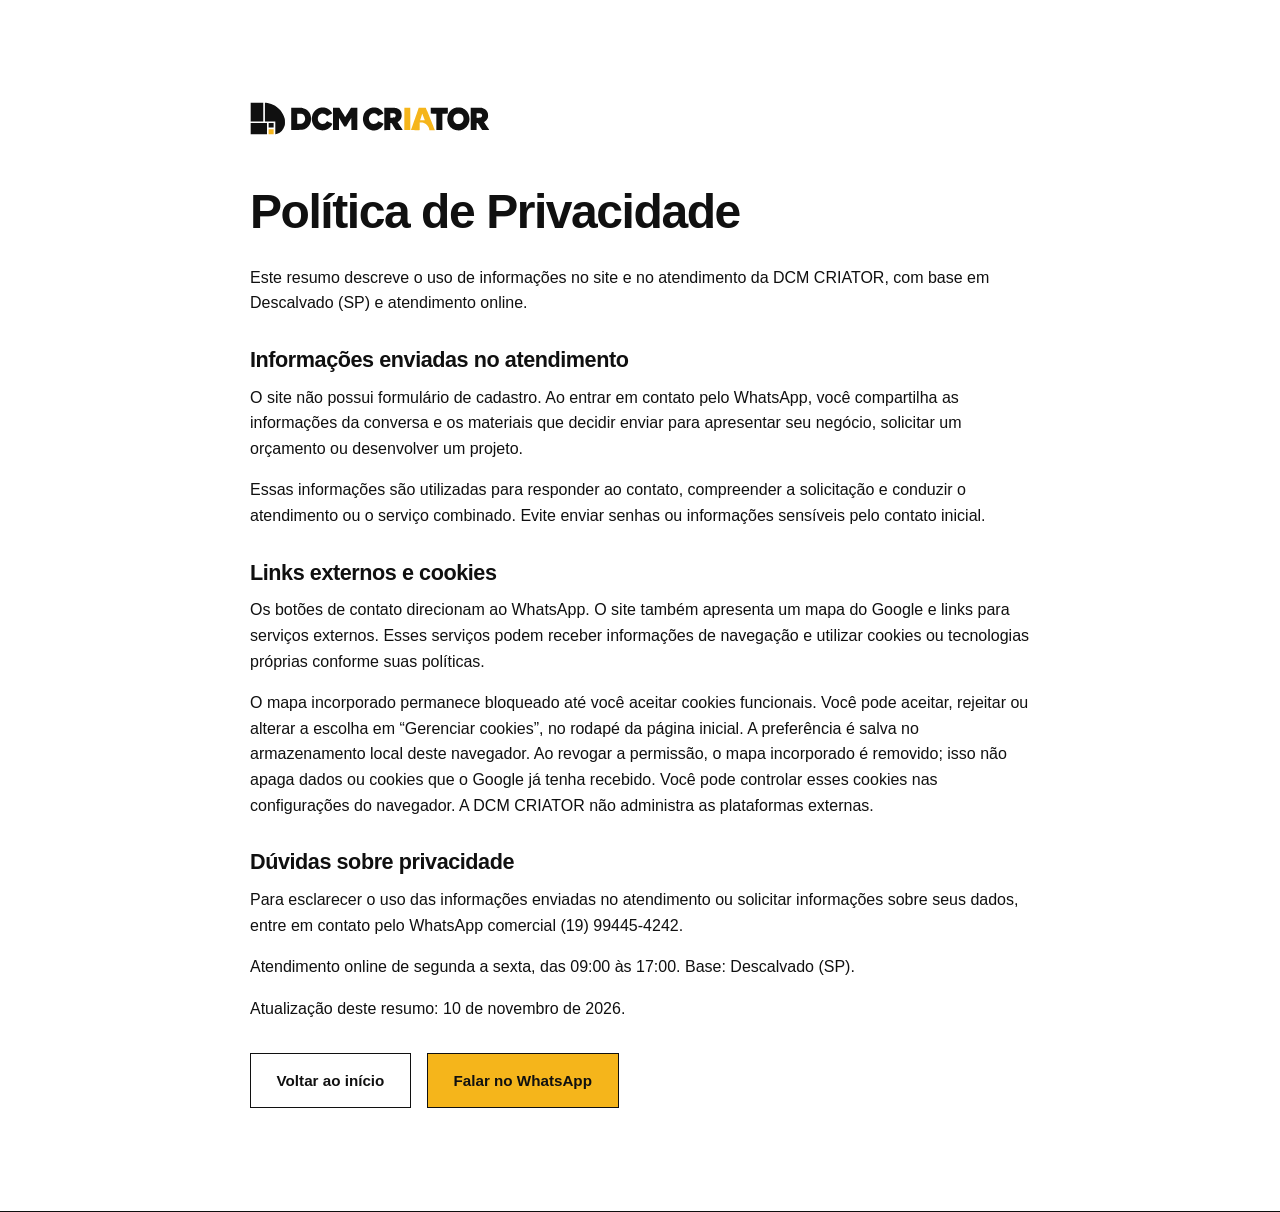
<file: privacidade.html>
<!DOCTYPE html>
<html lang="pt-BR">
<head>
  <meta charset="UTF-8">
  <meta name="viewport" content="width=device-width, initial-scale=1.0">
  <title>Política de Privacidade | DCM CRIATOR Descalvado</title>
  <meta name="description" content="Saiba como a DCM CRIATOR, em Descalvado (SP), utiliza informações do atendimento, links externos e cookies. Tire dúvidas pelo WhatsApp.">
  <meta name="keywords" content="política de privacidade, DCM CRIATOR, Descalvado, atendimento online, cookies">
  <link rel="canonical" href="https://dcmcriator.com/privacidade.html">
  <meta name="robots" content="index, follow">
  <meta property="og:title" content="Política de Privacidade | DCM CRIATOR Descalvado">
  <meta property="og:description" content="Saiba como a DCM CRIATOR, em Descalvado (SP), utiliza informações do atendimento, links externos e cookies. Tire dúvidas pelo WhatsApp.">
  <meta property="og:image" content="https://dcmcriator.com/assets/img/og-image.jpg">
  <meta property="og:image:width" content="1200">
  <meta property="og:image:height" content="630">
  <meta property="og:image:alt" content="Logo oficial da DCM CRIATOR sobre fundo branco">
  <meta property="og:url" content="https://dcmcriator.com/privacidade.html">
  <meta property="og:type" content="website">
  <meta property="og:locale" content="pt_BR">
  <meta name="twitter:card" content="summary_large_image">
  <meta name="twitter:title" content="Política de Privacidade | DCM CRIATOR Descalvado">
  <meta name="twitter:description" content="Saiba como a DCM CRIATOR, em Descalvado (SP), utiliza informações do atendimento, links externos e cookies. Tire dúvidas pelo WhatsApp.">
  <meta name="twitter:image" content="https://dcmcriator.com/assets/img/og-image.jpg">
  <meta name="twitter:image:alt" content="Logo oficial da DCM CRIATOR sobre fundo branco">
  <link rel="icon" type="image/svg+xml" href="/assets/img/favicon.svg">
  <link rel="icon" type="image/png" sizes="48x48" href="/assets/img/favicon.png">
  <link rel="apple-touch-icon" sizes="180x180" href="/assets/img/apple-touch-icon.png">
  <link rel="stylesheet" href="/assets/css/style.css?v=20261115-1">
  <style>
    .document-page { max-width: 860px; }
    .document-page .document-logo { display: inline-block; margin-bottom: 2.5rem; }
    .document-page h1 { font-size: clamp(2rem, 5vw, 3rem); line-height: 1.2; margin-bottom: 1.5rem; }
    .document-page h2 { font-size: 1.35rem; margin: 2rem 0 0.75rem; }
    .document-page p { margin-bottom: 1rem; }
    .document-page nav { display: flex; flex-wrap: wrap; gap: 1rem; margin-top: 2rem; }
  </style>
</head>
<body>
  <main class="section">
    <div class="container document-page">
      <a class="document-logo" href="/#hero" aria-label="DCM CRIATOR — Início">
        <img src="/assets/img/dcm-criator-fundo-claro.svg" width="240" height="33" alt="DCM CRIATOR">
      </a>
      <h1>Política de Privacidade</h1>
      <p>Este resumo descreve o uso de informações no site e no atendimento da DCM CRIATOR, com base em Descalvado (SP) e atendimento online.</p>
      <h2>Informações enviadas no atendimento</h2>
      <p>O site não possui formulário de cadastro. Ao entrar em contato pelo WhatsApp, você compartilha as informações da conversa e os materiais que decidir enviar para apresentar seu negócio, solicitar um orçamento ou desenvolver um projeto.</p>
      <p>Essas informações são utilizadas para responder ao contato, compreender a solicitação e conduzir o atendimento ou o serviço combinado. Evite enviar senhas ou informações sensíveis pelo contato inicial.</p>
      <h2>Links externos e cookies</h2>
      <p>Os botões de contato direcionam ao WhatsApp. O site também apresenta um mapa do Google e links para serviços externos. Esses serviços podem receber informações de navegação e utilizar cookies ou tecnologias próprias conforme suas políticas.</p>
      <p>O mapa incorporado permanece bloqueado até você aceitar cookies funcionais. Você pode aceitar, rejeitar ou alterar a escolha em “Gerenciar cookies”, no rodapé da página inicial. A preferência é salva no armazenamento local deste navegador. Ao revogar a permissão, o mapa incorporado é removido; isso não apaga dados ou cookies que o Google já tenha recebido. Você pode controlar esses cookies nas configurações do navegador. A DCM CRIATOR não administra as plataformas externas.</p>
      <h2>Dúvidas sobre privacidade</h2>
      <p>Para esclarecer o uso das informações enviadas no atendimento ou solicitar informações sobre seus dados, entre em contato pelo WhatsApp comercial (19) 99445-4242.</p>
      <p>Atendimento online de segunda a sexta, das 09:00 às 17:00. Base: Descalvado (SP).</p>
      <p>Atualização deste resumo: <time datetime="2026-11-10">10 de novembro de 2026</time>.</p>
      <nav aria-label="Navegação da página">
        <a class="btn btn-outline" href="/#hero">Voltar ao início</a>
        <a class="btn btn-primary" href="https://wa.me/5519994454242" target="_blank" rel="noopener noreferrer">Falar no WhatsApp</a>
      </nav>
    </div>
  </main>
</body>
</html>
</file>
<file: assets/css/style.css>
/* ==========================================================================
   DCM CRIATOR — Estilo Oficial (One Page)
   Identidade: Preto (#101010), Branco (#FFFFFF), Âmbar (#F5B51B)
   Inspiração: Diagramação Editorial Modular (Twist) + Rigor Arquitetônico
   ========================================================================== */

:root {
  --color-primary: #101010;
  --color-dark: #101010;
  --color-dark-alt: #1a1a1a;
  --color-amber: #F5B51B;
  --color-amber-hover: #e5a610;
  --color-amber-light: #fff8e7;
  --color-amber-tint: rgba(245, 181, 27, 0.12);
  --color-bg: #FFFFFF;
  --color-bg-alt: #F8F9FA;
  --color-surface: #FFFFFF;
  --color-border: #101010;
  --color-border-light: #E5E7EB;
  --color-text: #101010;
  --color-text-muted: #4B5563;
  --color-text-dim: #6B7280;
  
  --font-sans: 'Inter', -apple-system, BlinkMacSystemFont, 'Segoe UI', Roboto, Helvetica, Arial, sans-serif;
  --font-display: 'Inter', -apple-system, BlinkMacSystemFont, 'Segoe UI', Roboto, sans-serif;
  
  --container-max: 1200px;
  --container-pad: clamp(1.25rem, 4vw, 2.5rem);
  --header-height: 72px;
  --header-height-mobile: 60px;
  --transition-fast: 0.2s cubic-bezier(0.2, 0.8, 0.2, 1);
  --transition-medium: 0.3s cubic-bezier(0.2, 0.8, 0.2, 1);
}

/* Reset e Base */
*, *::before, *::after {
  box-sizing: border-box;
  margin: 0;
  padding: 0;
}

html {
  scroll-behavior: smooth;
  scroll-padding-top: calc(var(--header-height) + 1rem);
  font-size: 16px;
  -webkit-text-size-adjust: 100%;
}

@media (max-width: 768px) {
  html {
    scroll-padding-top: calc(var(--header-height-mobile) + 1rem);
  }
}

body {
  font-family: var(--font-sans);
  color: var(--color-text);
  background-color: var(--color-bg);
  line-height: 1.6;
  text-rendering: optimizeLegibility;
  -webkit-font-smoothing: antialiased;
  overflow-x: hidden;
}

img, picture, svg {
  display: block;
  max-width: 100%;
  height: auto;
}

a {
  color: inherit;
  text-decoration: none;
  transition: color var(--transition-fast);
}

button {
  font: inherit;
  cursor: pointer;
  background: none;
  border: none;
}

ul, ol {
  list-style: none;
}

/* Container Global */
.container {
  width: 100%;
  max-width: var(--container-max);
  margin-inline: auto;
  padding-inline: var(--container-pad);
}

/* Tipografia de Cabeçalhos */
h1, h2, h3, h4 {
  font-family: var(--font-display);
  color: var(--color-primary);
  font-weight: 700;
  line-height: 1.15;
  letter-spacing: -0.02em;
}

h1 {
  font-size: clamp(2.2rem, 5vw, 3.75rem);
  font-weight: 800;
  letter-spacing: -0.03em;
}

h2 {
  font-size: clamp(1.85rem, 3.5vw, 2.75rem);
  margin-bottom: 1.5rem;
}

h3 {
  font-size: clamp(1.25rem, 2vw, 1.5rem);
  margin-bottom: 0.75rem;
}

/* Box Tipográfico Modular Estilo Twist */
.modular-tag {
  display: inline-grid;
  place-items: center;
  border: 1.5px solid var(--color-border);
  padding: 0.35rem 0.65rem;
  font-family: var(--font-display);
  font-weight: 800;
  font-size: 0.75rem;
  line-height: 1;
  letter-spacing: 0.12em;
  text-transform: uppercase;
  margin-bottom: 1.25rem;
  background: var(--color-bg);
  color: var(--color-primary);
  user-select: none;
  white-space: nowrap;
}

.modular-tag.light {
  border-color: rgba(255, 255, 255, 0.4);
  color: #FFFFFF;
  background: transparent;
}

@media (max-width: 480px) {
  .modular-tag {
    font-size: 0.7rem;
    letter-spacing: 0.08em;
    padding: 0.3rem 0.5rem;
  }
}

/* Botões */
.btn {
  display: inline-flex;
  align-items: center;
  justify-content: center;
  gap: 0.5rem;
  font-family: var(--font-display);
  font-weight: 700;
  font-size: 0.95rem;
  padding: 0.9rem 1.6rem;
  border: 1.5px solid transparent;
  transition: all var(--transition-fast);
  text-align: center;
}

.btn-primary {
  background-color: var(--color-amber);
  color: var(--color-primary);
  border-color: var(--color-primary);
}

.btn-primary:hover {
  background-color: var(--color-amber-hover);
  transform: translateY(-2px);
  box-shadow: 0 4px 12px rgba(16, 16, 16, 0.12);
}

.btn-outline {
  background-color: transparent;
  color: var(--color-primary);
  border-color: var(--color-primary);
}

.btn-outline:hover {
  background-color: var(--color-primary);
  color: #FFFFFF;
}

.btn-outline-amber {
  background-color: transparent;
  color: var(--color-primary);
  border-color: var(--color-primary);
}

.btn-outline-amber:hover {
  background-color: var(--color-amber);
  border-color: var(--color-primary);
}

.btn-full {
  width: 100%;
}

/* Link de texto estilizado */
.link-action {
  display: inline-flex;
  align-items: center;
  gap: 0.4rem;
  font-weight: 600;
  font-size: 0.95rem;
  color: var(--color-primary);
  border-bottom: 1.5px solid var(--color-primary);
  padding-bottom: 2px;
  transition: all var(--transition-fast);
}

.link-action:hover {
  color: var(--color-amber-hover);
  border-bottom-color: var(--color-amber-hover);
}

/* Header Fixo */
.site-header {
  position: fixed;
  top: 0;
  left: 0;
  width: 100%;
  height: var(--header-height);
  background: rgba(255, 255, 255, 0.95);
  backdrop-filter: blur(10px);
  -webkit-backdrop-filter: blur(10px);
  border-bottom: 1.5px solid var(--color-border);
  z-index: 1000;
  display: flex;
  align-items: center;
  transition: all var(--transition-medium);
}

.header-container {
  display: flex;
  align-items: center;
  justify-content: space-between;
  width: 100%;
}

.logo-link {
  display: flex;
  align-items: center;
}

.logo-img {
  height: 38px;
  width: auto;
}

.nav-desktop {
  display: flex;
  align-items: center;
  gap: clamp(1rem, 1.3vw, 1.5rem);
  margin-left: clamp(1.5rem, 2.6vw, 3rem);
  margin-right: auto;
}

.header-cta { margin-left: clamp(1rem, 1.6vw, 1.75rem); }

.nav-link {
  font-size: 0.9rem;
  font-weight: 600;
  color: var(--color-primary);
  text-transform: uppercase;
  letter-spacing: 0.05em;
  position: relative;
  padding-block: 0.25rem;
}

.nav-link::after {
  content: '';
  position: absolute;
  bottom: 0;
  left: 0;
  width: 0;
  height: 2px;
  background-color: var(--color-amber);
  transition: width var(--transition-fast);
}

.nav-link:hover::after,
.nav-link.active::after {
  width: 100%;
}

.header-cta {
  display: flex;
  align-items: center;
}

.header-btn {
  padding: 0.55rem 1.15rem;
  font-size: 0.85rem;
}

.menu-toggle {
  display: none;
  width: 44px;
  height: 44px;
  border: 1.5px solid var(--color-border);
  background: #FFFFFF;
  flex-direction: column;
  justify-content: center;
  align-items: center;
  gap: 5px;
  padding: 8px;
}

.menu-toggle span {
  display: block;
  width: 20px;
  height: 2px;
  background-color: var(--color-primary);
  transition: all var(--transition-fast);
}

/* Menu Mobile Overlay */
.mobile-overlay {
  position: fixed;
  top: 0;
  left: 0;
  width: 100%;
  height: 100%;
  background: var(--color-dark);
  color: #FFFFFF;
  z-index: 2000;
  opacity: 0;
  visibility: hidden;
  transition: opacity var(--transition-medium), visibility var(--transition-medium);
  display: flex;
  flex-direction: column;
  padding: 1.5rem;
  overflow-y: auto;
}

.mobile-overlay.is-active {
  opacity: 1;
  visibility: visible;
}

.mobile-overlay-header {
  display: flex;
  align-items: center;
  justify-content: space-between;
  margin-bottom: 2.5rem;
  padding-bottom: 1rem;
  border-bottom: 1px solid rgba(255, 255, 255, 0.15);
}

.mobile-logo {
  height: 32px;
  width: auto;
}

.mobile-close {
  width: 44px;
  height: 44px;
  border: 1px solid rgba(255, 255, 255, 0.3);
  color: #FFFFFF;
  font-size: 1.5rem;
  display: flex;
  align-items: center;
  justify-content: center;
  transition: all var(--transition-fast);
}

.mobile-close:hover {
  background: var(--color-amber);
  color: var(--color-dark);
  border-color: var(--color-amber);
}

.mobile-nav-list {
  display: flex;
  flex-direction: column;
  gap: 1.25rem;
  margin-bottom: 2.5rem;
}

.mobile-nav-link {
  font-size: 1.35rem;
  font-weight: 700;
  color: #FFFFFF;
  display: flex;
  align-items: baseline;
  gap: 0.75rem;
  padding-block: 0.25rem;
}

.mobile-nav-link span {
  font-size: 0.85rem;
  color: var(--color-amber);
  font-family: monospace;
}

.mobile-overlay-footer {
  margin-top: auto;
  display: flex;
  flex-direction: column;
  gap: 1rem;
  padding-top: 1.5rem;
  border-top: 1px solid rgba(255, 255, 255, 0.15);
}

/* Espaçamento Global de Seções */
.section {
  padding-block: clamp(4rem, 8vw, 7.5rem);
  border-bottom: 1.5px solid var(--color-border);
  position: relative;
}

/* Home spacing is independent of the fixed-header anchor offset above. */
section.section:not(.hero-section) {
  padding-top: clamp(2.75rem, 4vw, 3.5rem);
}

.section-alt {
  background-color: var(--color-bg-alt);
}

/* ==========================================================================
   Seção 1: Hero (#hero)
   ========================================================================== */
.hero-section {
  padding-top: calc(var(--header-height) + clamp(1.5rem, 3vw, 2.5rem));
  padding-bottom: clamp(2rem, 4vw, 3.75rem);
  border-bottom: 1.5px solid var(--color-border);
  min-height: min(790px, 100svh);
  display: flex;
  align-items: center;
  background-color: #F5F0E7;
  background-image: url('../img/hero-geometrico-horizontal.webp');
  background-size: cover;
  background-position: center;
  isolation: isolate;
  overflow: hidden;
}

.hero-grid {
  display: block;
  width: 100%;
}

.hero-content {
  display: flex;
  flex-direction: column;
  align-items: flex-start;
  width: 46%;
  max-width: 540px;
  position: relative;
  z-index: 2;
  padding: clamp(0.75rem, 1.4vw, 1.25rem) clamp(0.75rem, 1.4vw, 1.25rem) clamp(0.75rem, 1.4vw, 1.25rem) 0;
}

.hero-kicker {
  margin-bottom: 1.15rem;
  color: #4D4A43;
  font-size: 0.76rem;
  font-weight: 800;
  letter-spacing: 0.16em;
  text-transform: uppercase;
}

.hero-title {
  margin-bottom: 1.25rem;
  max-width: 100%;
  font-size: clamp(2.5rem, 3.8vw, 4rem);
  text-wrap: balance;
}

.hero-art-stage { display: none; position: absolute; inset: 0; width: 100%; height: 100%; z-index: 1; pointer-events: none; }
.hero-section.is-animating > .hero-art-stage { display: block; }

.hero-lead {
  font-size: clamp(1.05rem, 1.3vw, 1.25rem);
  color: var(--color-text-muted);
  line-height: 1.6;
  margin-bottom: 2rem;
  max-width: 580px;
}

.hero-actions {
  display: flex;
  flex-wrap: wrap;
  align-items: center;
  gap: 1.25rem;
  margin-bottom: 2rem;
}

.hero-slogan-badge {
  display: inline-flex;
  align-items: center;
  gap: 0.6rem;
  font-size: 0.85rem;
  font-weight: 700;
  text-transform: uppercase;
  letter-spacing: 0.05em;
  padding: 0.25rem 0 0.25rem 0.85rem;
  background: transparent;
  border-left: 3px solid var(--color-amber);
  color: var(--color-primary);
}

.hero-slogan-badge span {
  color: #9B6500;
}

/* ==========================================================================
   Complemento da abertura: Credibilidade (#credibilidade) — Design + IA
   ========================================================================== */
.credibility-section {
  padding-block: clamp(3rem, 5vw, 4.5rem);
  padding-top: clamp(2rem, 3vw, 2.75rem);
  background: var(--color-dark);
  color: #FFFFFF;
  border-bottom: 1.5px solid var(--color-border);
}

.credibility-header {
  display: flex;
  align-items: center;
  justify-content: space-between;
  margin-bottom: 1.25rem;
  padding-bottom: 0.75rem;
  border-bottom: 1px solid rgba(255, 255, 255, 0.2);
}

.credibility-title {
  color: #FFFFFF;
  font-size: clamp(1.4rem, 2.5vw, 2rem);
  font-weight: 700;
  letter-spacing: -0.01em;
  margin-bottom: 0;
}

.credibility-intro {
  font-size: 1.05rem;
  color: #D1D5DB;
  line-height: 1.6;
  margin-bottom: 2.5rem;
  max-width: 860px;
}

.credibility-grid {
  display: grid;
  grid-template-columns: repeat(4, 1fr);
  gap: 1.75rem;
}

.credibility-item {
  position: relative;
  padding-left: 1.25rem;
  border-left: 2px solid var(--color-amber);
}

.credibility-num {
  font-size: 1rem;
  font-weight: 700;
  color: #FFFFFF;
  margin-bottom: 0.4rem;
  line-height: 1.3;
}

.credibility-num span {
  color: var(--color-amber);
  font-family: monospace;
  margin-right: 0.35rem;
}

.credibility-text {
  font-size: 0.92rem;
  line-height: 1.5;
  color: #9CA3AF;
  font-weight: 400;
}

/* ==========================================================================
   Seção 6: Sobre (#sobre)
   ========================================================================== */
.about-grid {
  display: grid;
  grid-template-columns: 0.62fr 1.38fr;
  gap: clamp(2rem, 4vw, 3rem);
  align-items: center;
  max-width: 1160px;
}

.about-visual {
  position: relative;
}

.about-photo-wrapper {
  position: relative;
  max-width: 320px;
  margin-inline: auto;
  border: 1.5px solid var(--color-border);
  background: var(--color-bg);
  box-shadow: 10px 10px 0px var(--color-border);
}

.about-img {
  width: 100%;
  height: auto;
  aspect-ratio: 4 / 5;
  object-fit: cover;
}

.about-tag-float {
  position: absolute;
  top: 15px;
  left: 15px;
  background: #FFFFFF;
  border: 1.5px solid var(--color-border);
  padding: 0.35rem 0.6rem;
  font-size: 0.75rem;
  font-weight: 800;
  letter-spacing: 0.1em;
  text-transform: uppercase;
}

.about-content {
  display: flex;
  flex-direction: column;
  gap: 0.7rem;
  text-align: left;
}

.about-content .modular-tag {
  margin-bottom: 0;
}

.about-content h2 {
  margin-bottom: 0.25rem;
}

.about-text {
  font-size: 1.05rem;
  color: var(--color-text-muted);
  line-height: 1.65;
}

.about-text-lead {
  font-size: 1.2rem;
  color: var(--color-primary);
  font-weight: 600;
  line-height: 1.5;
}

.about-cta-wrapper {
  margin-top: 0.25rem;
}

/* ==========================================================================
   Seção 2: Serviços (#servicos) & Detalhamentos Interativos
   ========================================================================== */
.services-header {
  max-width: 720px;
  margin-bottom: 3rem;
}

.services-header .modular-tag {
  margin-bottom: 0.5rem;
}

.services-header h2 {
  font-size: clamp(2.15rem, 4.2vw, 3.25rem);
  font-weight: 800;
  letter-spacing: -0.03em;
  margin-bottom: 0.75rem;
}

.services-grid {
  display: grid;
  grid-template-columns: repeat(3, 1fr);
  gap: 2rem;
  margin-bottom: 2.5rem;
}

.service-card {
  background: var(--color-surface);
  border: 1.5px solid var(--color-border);
  padding: 2.25rem 1.75rem;
  display: flex;
  flex-direction: column;
  justify-content: space-between;
  box-shadow: 6px 6px 0px var(--color-border);
  transition: all var(--transition-fast);
}

.service-card:hover {
  transform: translateY(-4px);
  box-shadow: 8px 8px 0px var(--color-border);
  border-color: var(--color-primary);
}

.service-card-top {
  margin-bottom: 1.75rem;
}

.service-tag {
  font-size: 0.75rem;
  font-family: monospace;
  font-weight: 700;
  color: var(--color-primary);
  background: var(--color-amber-tint);
  padding: 0.25rem 0.6rem;
  border: 1px solid var(--color-amber);
  display: inline-block;
  margin-bottom: 1.25rem;
}

.service-title {
  font-size: clamp(1.45rem, 2.2vw, 1.75rem);
  font-weight: 700;
  line-height: 1.25;
  margin-bottom: 1rem;
}

.service-desc {
  font-size: 0.98rem;
  color: var(--color-text-muted);
  line-height: 1.6;
}

.service-card-bottom {
  margin-top: auto;
}

.service-card-actions {
  display: flex;
  flex-direction: column;
  gap: 0.65rem;
}

.btn-toggle-detail {
  display: inline-flex;
  align-items: center;
  justify-content: center;
  gap: 0.5rem;
  font-weight: 700;
  cursor: pointer;
  background: transparent;
  border: 1.5px solid var(--color-border);
  color: var(--color-primary);
  transition: all var(--transition-fast);
}

.btn-toggle-detail:hover {
  background-color: var(--color-primary);
  color: #FFFFFF;
}

.btn-toggle-detail.is-active {
  background-color: var(--color-primary);
  color: #FFFFFF;
  border-color: var(--color-primary);
}

.btn-toggle-arrow {
  display: inline-block;
  transition: transform var(--transition-fast);
}

.btn-toggle-detail.is-active .btn-toggle-arrow {
  transform: rotate(180deg);
}

/* Estrutura do Grid e Painéis de Detalhe */
.service-card-institucional { order: 1; }
.service-card-landing { order: 1; }
.service-card-portfolio { order: 1; }

.service-detail-panel {
  grid-column: 1 / -1;
  order: 2;
  background: var(--color-surface);
  border: 2px solid var(--color-border);
  padding: clamp(1.75rem, 3.5vw, 2.75rem);
  box-shadow: 8px 8px 0px var(--color-border);
  margin-top: 0.5rem;
  margin-bottom: 1.5rem;
}

.service-detail-panel[hidden] {
  display: none !important;
}

.service-detail-inner {
  display: grid;
  grid-template-columns: 0.95fr 1.05fr;
  gap: clamp(1.5rem, 3.5vw, 2.75rem);
  align-items: center;
}

.service-detail-media {
  border: 1.5px solid var(--color-border);
  background: #FFFFFF;
  box-shadow: 6px 6px 0px var(--color-border);
  overflow: hidden;
  width: 100%;
}

.service-detail-img {
  width: 100%;
  height: auto;
  aspect-ratio: 3 / 2;
  object-fit: contain;
  display: block;
}

.service-detail-content {
  display: flex;
  flex-direction: column;
  gap: 1.15rem;
}

.service-detail-badge {
  font-size: 0.75rem;
  font-family: monospace;
  font-weight: 700;
  color: var(--color-primary);
  letter-spacing: 0.1em;
  background: var(--color-amber-tint);
  border-left: 3px solid var(--color-amber);
  padding: 0.35rem 0.65rem;
  display: inline-block;
  align-self: flex-start;
}

.service-detail-title {
  font-size: clamp(1.35rem, 2.2vw, 1.75rem);
  line-height: 1.25;
  margin-bottom: 0.25rem;
}

.service-detail-block {
  display: flex;
  flex-direction: column;
  gap: 0.35rem;
}

.service-detail-subtitle {
  font-size: 1rem;
  font-weight: 700;
  color: var(--color-primary);
  text-transform: uppercase;
  letter-spacing: 0.05em;
}

.service-detail-text {
  font-size: 0.98rem;
  color: var(--color-text-muted);
  line-height: 1.6;
}

.service-detail-cta {
  display: flex;
  flex-wrap: wrap;
  align-items: center;
  gap: 1rem;
  margin-top: 0.75rem;
  padding-top: 1rem;
  border-top: 1px solid var(--color-border-light);
}

/* Card Independente de Gestão com IA */
.service-card-ai {
  background: #FFFFFF;
  border: 2px solid var(--color-border);
  padding: clamp(1.75rem, 3.5vw, 2.75rem);
  box-shadow: 8px 8px 0px var(--color-border);
  margin-bottom: 1.5rem;
  position: relative;
}

.service-card-ai-tag {
  display: inline-block;
  background: var(--color-amber);
  color: var(--color-primary);
  font-weight: 800;
  font-size: 0.75rem;
  letter-spacing: 0.12em;
  text-transform: uppercase;
  padding: 0.35rem 0.75rem;
  border: 1.5px solid var(--color-border);
  margin-bottom: 1.25rem;
}

.service-card-ai-title {
  font-size: clamp(1.5rem, 2.5vw, 2.1rem);
  margin-bottom: 1rem;
}

.service-card-ai-desc {
  font-size: 1.1rem;
  color: var(--color-text-muted);
  line-height: 1.65;
  margin-bottom: 1.75rem;
  max-width: 860px;
}

.service-card-ai .service-card-actions {
  flex-direction: row;
  flex-wrap: wrap;
  gap: 1rem;
}

/* Detalhamento de Gestão com IA */
.ai-details-panel {
  background: var(--color-surface);
  border: 2px solid var(--color-border);
  padding: clamp(1.75rem, 3.5vw, 2.75rem);
  box-shadow: 8px 8px 0px var(--color-border);
  margin-bottom: 2.5rem;
}

.ai-details-panel[hidden] {
  display: none !important;
}

.ai-details-intro-wrapper {
  display: grid;
  grid-template-columns: 0.95fr 1.05fr;
  gap: clamp(1.5rem, 3.5vw, 2.75rem);
  align-items: center;
  margin-bottom: 2.25rem;
  padding-bottom: 2rem;
  border-bottom: 1px solid var(--color-border-light);
}

.ai-details-media {
  border: 1.5px solid var(--color-border);
  background: #FFFFFF;
  box-shadow: 6px 6px 0px var(--color-border);
  overflow: hidden;
  width: 100%;
}

.ai-details-img {
  width: 100%;
  height: auto;
  aspect-ratio: 3 / 2;
  object-fit: contain;
  display: block;
}

.ai-details-intro-content {
  display: flex;
  flex-direction: column;
}

.ai-details-heading {
  font-size: clamp(1.35rem, 2.2vw, 1.75rem);
  margin-bottom: 1rem;
}

.ai-details-intro {
  font-size: 1.05rem;
  color: var(--color-text-muted);
  line-height: 1.6;
}

.ai-details-grid {
  display: grid;
  grid-template-columns: repeat(3, 1fr);
  gap: 1.75rem;
  margin-bottom: 2rem;
}

.gmb-details-grid {
  display: grid;
  grid-template-columns: repeat(2, 1fr);
  gap: 1.75rem;
  margin-bottom: 2rem;
}

.ai-details-box {
  background: var(--color-bg-alt);
  border: 1.5px solid var(--color-border);
  padding: 1.5rem;
  display: flex;
  flex-direction: column;
  gap: 0.85rem;
}

.ai-details-box-title {
  font-size: 1.15rem;
  font-weight: 700;
  color: var(--color-primary);
  border-bottom: 2px solid var(--color-amber);
  padding-bottom: 0.5rem;
  margin-bottom: 0.25rem;
}

.ai-details-list {
  display: flex;
  flex-direction: column;
  gap: 0.85rem;
  font-size: 0.92rem;
  color: var(--color-text-muted);
  line-height: 1.5;
}

.ai-details-list li {
  position: relative;
  padding-left: 1.1rem;
}

.ai-details-list li::before {
  content: '•';
  position: absolute;
  left: 0;
  color: var(--color-amber);
  font-weight: bold;
  font-size: 1.2rem;
  line-height: 1;
}

.ai-details-list strong {
  color: var(--color-primary);
}

.ai-details-text {
  font-size: 0.92rem;
  color: var(--color-text-muted);
  line-height: 1.55;
}

@media (max-width: 900px) {
  .services-grid {
    grid-template-columns: 1fr;
    gap: 1.5rem;
  }

  .service-card-institucional { order: 1; }
  #detalhe-site-institucional  { order: 2; }
  .service-card-landing        { order: 3; }
  #detalhe-landing-page        { order: 4; }
  .service-card-portfolio      { order: 5; }
  #detalhe-portfolio-online    { order: 6; }

  .service-detail-inner {
    grid-template-columns: 1fr;
    gap: 1.5rem;
  }

  .service-detail-cta {
    flex-direction: column;
    width: 100%;
  }

  .service-detail-cta .btn {
    width: 100%;
  }

  .service-card-ai .service-card-actions {
    flex-direction: column;
    width: 100%;
  }

  .service-card-ai .service-card-actions .btn {
    width: 100%;
  }

  .ai-details-intro-wrapper {
    grid-template-columns: 1fr;
    gap: 1.5rem;
  }

  .ai-details-grid,
  .gmb-details-grid {
    grid-template-columns: 1fr;
    gap: 1.25rem;
  }
}

.services-consulting-box {
  background: var(--color-amber-light);
  border: 1.5px solid var(--color-amber);
  padding: 1.75rem 2rem;
  display: flex;
  flex-wrap: wrap;
  align-items: center;
  justify-content: space-between;
  gap: 1.5rem;
}

.services-consulting-text {
  font-size: 1.05rem;
  font-weight: 600;
  color: var(--color-primary);
  max-width: 600px;
}

/* ==========================================================================
   Seção 3: Benefícios / Diferenciais (#beneficios)
   ========================================================================== */
.benefits-grid {
  display: grid;
  grid-template-columns: repeat(2, 1fr);
  gap: 2rem;
}

.benefit-card {
  background: #FFFFFF;
  border: 1.5px solid var(--color-border);
  padding: 2.25rem;
  position: relative;
  box-shadow: 5px 5px 0px var(--color-border);
}

.benefit-card-corner {
  position: absolute;
  top: 0;
  right: 0;
  width: 0;
  height: 0;
  border-style: solid;
  border-width: 0 35px 35px 0;
  border-color: transparent var(--color-amber) transparent transparent;
}

.benefit-num {
  font-size: 0.85rem;
  font-family: monospace;
  font-weight: 800;
  color: var(--color-primary);
  margin-bottom: 1rem;
  display: block;
}

.benefit-title {
  font-size: 1.25rem;
  margin-bottom: 0.75rem;
}

.benefit-desc {
  font-size: 0.95rem;
  color: var(--color-text-muted);
  line-height: 1.55;
}

/* ==========================================================================
   Seção 5: Como Funciona (#como-funciona)
   ========================================================================== */
.process-timeline {
  display: grid;
  grid-template-columns: repeat(4, 1fr);
  gap: 1.5rem;
  position: relative;
  margin-top: 3rem;
  margin-bottom: 3rem;
}

.process-step {
  border-top: 2px solid var(--color-border);
  padding-top: 1.5rem;
  display: flex;
  flex-direction: column;
}

.process-step-num {
  font-size: clamp(2.2rem, 3.5vw, 3rem);
  font-weight: 800;
  color: var(--color-primary);
  line-height: 1;
  margin-bottom: 1rem;
  position: relative;
}

.process-step-num span {
  color: var(--color-amber);
}

.process-step-title {
  font-size: 1.15rem;
  margin-bottom: 0.65rem;
}

.process-step-desc {
  font-size: 0.92rem;
  color: var(--color-text-muted);
  line-height: 1.5;
}

.process-footer {
  display: flex;
  align-items: center;
  justify-content: flex-start;
  padding-top: 1rem;
}

/* ==========================================================================
   Seção 4: Projetos (#projetos)
   ========================================================================== */
.projects-header {
  margin-bottom: 1.5rem;
}

.projects-header h2 {
  margin-bottom: 0;
}

.projects-grid {
  display: grid;
  grid-template-columns: repeat(2, minmax(0, 1fr));
  gap: clamp(1.25rem, 2.5vw, 2rem);
  align-items: stretch;
}

.project-card {
  min-width: 0;
  display: flex;
  flex-direction: column;
  border: 1.5px solid var(--color-border);
  background: #FFFFFF;
  box-shadow: 8px 8px 0 var(--color-border);
  overflow: hidden;
}

.project-featured-card {
  width: 100%;
  max-width: 960px;
  margin-inline: auto;
  border: 1.5px solid var(--color-border);
  background: #FFFFFF;
  box-shadow: 10px 10px 0px var(--color-border);
  overflow: hidden;
}

.project-featured-visual {
  position: relative;
  background: #1A1A1A;
  border-bottom: 1.5px solid var(--color-border);
  width: 100%;
  aspect-ratio: 1.8 / 1;
  overflow: hidden;
}

.project-featured-img {
  width: 100%;
  height: 100%;
  display: block;
  object-fit: cover;
}

.project-visual-badge {
  position: absolute;
  top: 15px;
  left: 15px;
  background: var(--color-amber);
  color: var(--color-primary);
  font-size: 0.75rem;
  font-weight: 800;
  letter-spacing: 0.1em;
  text-transform: uppercase;
  padding: 0.35rem 0.65rem;
  border: 1px solid var(--color-primary);
}

.project-featured-content {
  padding: clamp(1.25rem, 2.4vw, 2rem);
  display: flex;
  flex-direction: column;
  align-items: flex-start;
  flex: 1;
}

.project-featured-title {
  font-size: clamp(1.35rem, 2vw, 1.75rem);
  margin-bottom: 0.7rem;
}

.project-featured-desc {
  font-size: 0.98rem;
  color: var(--color-text-muted);
  line-height: 1.6;
  margin-bottom: 1.2rem;
  flex: 1;
}

.project-type {
  margin-bottom: 0.55rem;
  color: #68645A;
  font-size: 0.73rem;
  font-weight: 800;
  letter-spacing: 0.1em;
  text-transform: uppercase;
}

.project-featured-actions {
  display: flex;
  flex-wrap: wrap;
  align-items: center;
  gap: 1rem;
  margin-top: auto;
}

/* ==========================================================================
   Seção 7: Área de Atuação (#area-atuacao)
   ========================================================================== */
.location-grid {
  display: grid;
  grid-template-columns: 1fr 1fr;
  gap: clamp(2rem, 4vw, 3.5rem);
  align-items: center;
}

.location-content {
  display: flex;
  flex-direction: column;
}

.location-desc {
  font-size: 1.05rem;
  color: var(--color-text-muted);
  line-height: 1.6;
  margin-bottom: 2rem;
}

.location-data-list {
  display: flex;
  flex-direction: column;
  gap: 1rem;
  border-left: 2px solid var(--color-amber);
  padding-left: 1.25rem;
}

.location-data-item {
  display: flex;
  flex-direction: column;
}

.location-data-label {
  font-size: 0.75rem;
  text-transform: uppercase;
  letter-spacing: 0.08em;
  font-weight: 700;
  color: var(--color-text-dim);
}

.location-data-value {
  font-size: 1.05rem;
  font-weight: 600;
  color: var(--color-primary);
}

.location-map-container {
  border: 1.5px solid var(--color-border);
  box-shadow: 8px 8px 0px var(--color-border);
  overflow: hidden;
  position: relative;
  aspect-ratio: 16 / 10;
  background: #E5E7EB;
}

.location-map-iframe {
  width: 100%;
  height: 100%;
  border: none;
  filter: grayscale(85%) contrast(1.1);
}

.map-consent-placeholder {
  height: 100%;
  padding: 1.25rem;
  display: flex;
  flex-direction: column;
  justify-content: center;
  align-items: center;
  gap: 1rem;
  text-align: center;
}

.map-consent-placeholder[hidden] { display: none; }
.cookie-manage { background: none; border: 0; padding: 0; font: inherit; cursor: pointer; }
.cookie-preferences {
  margin: auto;
  width: min(94vw, 620px);
  max-height: 90dvh;
  overflow: auto;
  padding: 1.5rem;
  border: 2px solid var(--color-border);
  color: var(--color-primary);
  background: #fff;
}
.cookie-preferences::backdrop { background: rgb(0 0 0 / 55%); }
.cookie-preferences h2, .cookie-preferences p { margin-bottom: 1rem; }
.cookie-preferences label { display: flex; align-items: center; gap: .6rem; }
.cookie-actions { display: flex; flex-wrap: wrap; gap: .75rem; }
.cookie-preferences :focus-visible, .cookie-manage:focus-visible {
  outline: 3px solid currentColor;
  outline-offset: 4px;
}

/* ==========================================================================
   Seção 8: FAQ (#faq)
   ========================================================================== */
.faq-header {
  max-width: 650px;
  margin-bottom: 3rem;
}

.faq-list {
  display: flex;
  flex-direction: column;
  border-top: 1.5px solid var(--color-border);
}

.faq-item {
  border-bottom: 1.5px solid var(--color-border);
}

.faq-summary {
  padding: 1.5rem 0.5rem;
  display: flex;
  justify-content: space-between;
  align-items: center;
  gap: 1rem;
  font-size: 1.15rem;
  font-weight: 700;
  color: var(--color-primary);
  cursor: pointer;
  user-select: none;
  transition: color var(--transition-fast);
}

.faq-summary::-webkit-details-marker {
  display: none;
}

.faq-summary:hover {
  color: var(--color-amber-hover);
}

.faq-icon {
  width: 28px;
  height: 28px;
  border: 1px solid var(--color-border);
  display: flex;
  align-items: center;
  justify-content: center;
  font-family: monospace;
  font-size: 1.1rem;
  font-weight: 700;
  color: var(--color-primary);
  flex-shrink: 0;
  transition: all var(--transition-fast);
}

details[open] .faq-icon {
  background: var(--color-amber);
  border-color: var(--color-border);
  transform: rotate(45deg);
}

.faq-content {
  padding: 0 0.5rem 1.5rem 0.5rem;
  font-size: 1rem;
  color: var(--color-text-muted);
  line-height: 1.6;
}

/* ==========================================================================
   Seção 9: Contato (#contato)
   ========================================================================== */
.contact-section {
  background: var(--color-bg);
  border-bottom: 1.5px solid var(--color-border);
}

.contact-card {
  background: var(--color-surface);
  border: 2px solid var(--color-border);
  box-shadow: 12px 12px 0px var(--color-border);
  padding: clamp(2rem, 5vw, 4rem);
  max-width: 860px;
  margin-inline: auto;
  text-align: center;
}

.contact-title {
  font-size: clamp(2rem, 3.5vw, 2.75rem);
  margin-bottom: 1rem;
}

.contact-desc {
  font-size: 1.15rem;
  color: var(--color-text-muted);
  line-height: 1.6;
  max-width: 620px;
  margin-inline: auto;
  margin-bottom: 2.25rem;
}

.contact-cta-wrapper {
  margin-bottom: 2rem;
}

.contact-btn {
  font-size: 1.1rem;
  padding: 1.1rem 2.5rem;
}

.contact-meta {
  display: flex;
  flex-wrap: wrap;
  align-items: center;
  justify-content: center;
  gap: 1.5rem;
  padding-top: 1.75rem;
  border-top: 1px solid var(--color-border-light);
  font-size: 0.9rem;
  color: var(--color-text-muted);
}

.contact-meta-item {
  display: flex;
  align-items: center;
  gap: 0.4rem;
}

/* ==========================================================================
   Rodapé (Footer)
   ========================================================================== */
.site-footer {
  background: var(--color-dark);
  color: #FFFFFF;
  padding-top: 2.75rem;
  padding-bottom: 2.5rem;
}

.footer-top {
  display: flex;
  flex-wrap: wrap;
  justify-content: space-between;
  align-items: center;
  gap: 2rem;
  padding-bottom: 2.5rem;
  border-bottom: 1px solid rgba(255, 255, 255, 0.15);
}

.footer-logo {
  height: 38px;
  width: auto;
}

.footer-nav {
  display: flex;
  flex-wrap: wrap;
  gap: 1.5rem;
}

.footer-nav-link {
  font-size: 0.85rem;
  font-weight: 600;
  color: #D1D5DB;
  text-transform: uppercase;
  letter-spacing: 0.05em;
  transition: color var(--transition-fast);
}

.footer-nav-link:hover {
  color: var(--color-amber);
}

.footer-mid {
  display: flex;
  flex-wrap: wrap;
  justify-content: space-between;
  align-items: center;
  gap: 1.5rem;
  padding-block: 2rem;
  border-bottom: 1px solid rgba(255, 255, 255, 0.15);
  font-size: 0.9rem;
  color: #9CA3AF;
}

.footer-contact-link {
  color: var(--color-amber);
  font-weight: 600;
}

.footer-bottom {
  display: flex;
  flex-wrap: wrap;
  justify-content: space-between;
  align-items: center;
  gap: 1.5rem;
  padding-top: 2rem;
  font-size: 0.8rem;
  color: #6B7280;
}

.footer-legal-links {
  display: flex;
  gap: 1.5rem;
}

.footer-bottom > div:last-child {
  color: #9CA3AF;
}

.footer-legal-link {
  color: #9CA3AF;
  transition: color var(--transition-fast);
}

.footer-legal-link:hover {
  color: #FFFFFF;
}

/* ==========================================================================
   Botão Flutuante do WhatsApp (FAB)
   ========================================================================== */
.fab-whatsapp {
  position: fixed;
  bottom: 24px;
  right: 24px;
  z-index: 900;
  display: inline-flex;
  align-items: center;
  gap: 0.5rem;
  background: var(--color-amber);
  color: var(--color-primary);
  border: 1.5px solid var(--color-border);
  padding: 0.75rem 1.25rem;
  font-family: var(--font-display);
  font-weight: 800;
  font-size: 0.85rem;
  text-transform: uppercase;
  letter-spacing: 0.05em;
  box-shadow: 4px 4px 0px var(--color-border);
  transition: all var(--transition-fast);
  opacity: 0;
  visibility: hidden;
  transform: translateY(10px);
}

.fab-whatsapp.is-visible {
  opacity: 1;
  visibility: visible;
  transform: translateY(0);
}

.fab-whatsapp.is-obstructed {
  opacity: 0;
  visibility: hidden;
  pointer-events: none;
  transition: none;
}

.fab-whatsapp:hover {
  background: var(--color-amber-hover);
  transform: translateY(-2px);
  box-shadow: 6px 6px 0px var(--color-border);
}

/* ==========================================================================
   Responsividade & Mobile Breakpoints
   ========================================================================== */
@media (max-width: 1024px) {
  .hero-grid {
    width: 100%;
  }
  
  .services-grid {
    grid-template-columns: 1fr;
    gap: 1.5rem;
  }
  
  .credibility-grid {
    grid-template-columns: repeat(2, 1fr);
  }
  
  .process-timeline {
    grid-template-columns: repeat(2, 1fr);
    gap: 2rem;
  }
  
  .about-grid {
    grid-template-columns: 1fr;
    gap: 2.5rem;
    max-width: var(--container-max);
  }

  .about-photo-wrapper {
    max-width: none;
    margin-inline: 0;
  }

  .about-content {
    gap: 1.25rem;
  }

  .about-content .modular-tag {
    margin-bottom: 1.25rem;
  }

  .about-content h2 {
    margin-bottom: 1.5rem;
  }

  .about-cta-wrapper {
    margin-top: 0.75rem;
  }
  
  .location-grid {
    grid-template-columns: 1fr;
  }
}

@media (max-width: 768px) {
  :root {
    --header-height: var(--header-height-mobile);
  }

  section.section:not(.hero-section) {
    padding-top: 3.5rem;
  }

  .hero-section {
    --hero-mobile-art-height: clamp(220px, 62vw, 360px);
    padding-top: calc(var(--header-height-mobile) + 2rem);
    padding-bottom: calc(var(--hero-mobile-art-height) + 1.5rem);
    /* The fixed header is already counted in padding-top. */
    min-height: 100vh;
    min-height: 100svh;
    min-height: 100dvh;
    align-items: flex-start;
    /* Keep the approved artwork in a separate strip below the content. */
    background-image: linear-gradient(#F5F0E7, #F5F0E7), url('../img/hero-geometrico-mobile.webp');
    background-size: 100% calc(100% - var(--hero-mobile-art-height)), 100% auto;
    background-position: left top, right bottom;
    background-repeat: no-repeat;
  }

  .hero-section > .hero-art-stage {
    top: auto;
    bottom: 0;
    height: var(--hero-mobile-art-height);
    overflow: hidden;
  }

  .hero-content { max-width: none; }

  .hero-content { width: 100%; padding: 0; }

  .hero-content::before { display: none; }

  .hero-kicker { margin-bottom: 0.8rem; }

  .hero-title { margin-bottom: 1rem; font-size: clamp(2.2rem, 8vw, 3rem); }

  .hero-lead { margin-bottom: 1.25rem; }

  .hero-actions { margin-bottom: 1rem; }

  .hero-slogan-badge { display: block; }

  .credibility-section {
    padding-top: 2.5rem;
  }

  .site-footer {
    padding-top: 4rem;
  }

  .projects-header {
    margin-bottom: 1.5rem;
  }

  .projects-header h2 {
    margin-bottom: 0.75rem;
  }

  .projects-grid { grid-template-columns: 1fr; gap: 1.5rem; }

  .project-featured-content { padding: 1.25rem; }
  
  .site-header {
    height: var(--header-height-mobile);
  }
  
  .nav-desktop,
  .header-cta {
    display: none;
  }
  
  .menu-toggle {
    display: flex;
  }
  
  .credibility-grid {
    grid-template-columns: 1fr;
    gap: 1.25rem;
  }
  
  .benefits-grid {
    grid-template-columns: 1fr;
    gap: 1.5rem;
  }
  
  .process-timeline {
    grid-template-columns: 1fr;
    gap: 1.75rem;
  }
  
  .btn {
    width: 100%;
  }
  
  .hero-actions {
    flex-direction: column;
    width: 100%;
  }
  
  .hero-actions .btn {
    width: 100%;
  }
  
  .hero-actions .link-action {
    width: 100%;
    justify-content: center;
  }
  
  .footer-top,
  .footer-mid,
  .footer-bottom {
    flex-direction: column;
    align-items: flex-start;
  }
  
  .fab-whatsapp {
    bottom: 16px;
    right: 16px;
    padding: 0.65rem 1rem;
    font-size: 0.8rem;
  }
}

/* ==========================================================================
   Acessibilidade: Suporte a Movimento Reduzido (prefers-reduced-motion)
   ========================================================================== */
@media (prefers-reduced-motion: reduce) {
  *, *::before, *::after {
    animation-duration: 0.01ms !important;
    animation-iteration-count: 1 !important;
    transition-duration: 0.01ms !important;
    scroll-behavior: auto !important;
  }
  
  .btn:hover,
  .service-card:hover,
  .fab-whatsapp:hover {
    transform: none !important;
  }

  .hero-section.is-animating > .hero-art-stage { display: none; }
}
</file>
<file: assets/encaixes/encaixes.css>
.dcm-encaixe { position: relative; isolation: isolate; overflow: hidden; }
.dcm-encaixe > img { width: 100%; height: auto; display: block; }
.dcm-encaixe__stage { position: absolute; inset: 0; width: 100%; height: 100%; pointer-events: none; }
.dcm-encaixe--playing > img { opacity: 0; }
@media (prefers-reduced-motion: reduce) {
  .dcm-encaixe > img { opacity: 1; }
  .dcm-encaixe__stage { display: none; }
}
</file>
